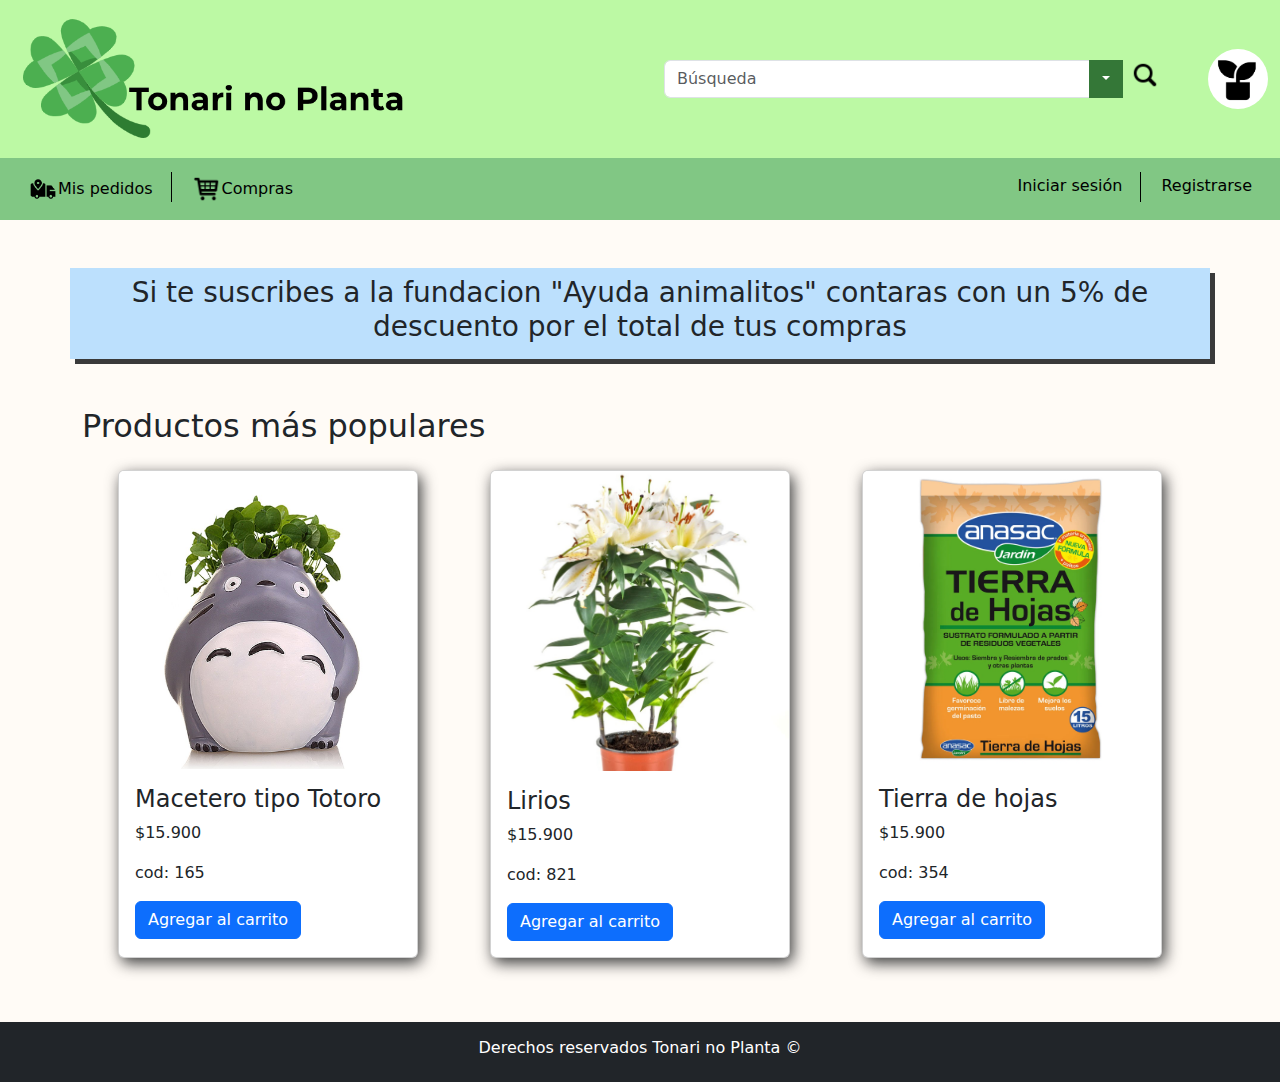
<file: index.html>
<!DOCTYPE html>
<html lang="en">
  <head>
      <meta charset="UTF-8">
      <meta http-equiv="X-UA-Compatible" content="IE=edge">
      <meta name="viewport" content="width=device-width, initial-scale=1.0">
      <link href="https://cdn.jsdelivr.net/npm/bootstrap@5.1.3/dist/css/bootstrap.min.css" rel="stylesheet">
      <script src="https://cdn.jsdelivr.net/npm/bootstrap@5.1.3/dist/js/bootstrap.bundle.min.js"></script>
      <link rel="preconnect" href="https://fonts.googleapis.com">
      <link rel="preconnect" href="https://fonts.gstatic.com" crossorigin>
      <link href="https://fonts.googleapis.com/css2?family=Montserrat:wght@200;500&display=swap" rel="stylesheet">
      <link rel="icon" href="img/icon.png">
      <link rel="stylesheet" href="css/style.css">
      <title>Tonari no Planta</title>
  </head>
  <body>
    <header>
      <div class="py-3 bg-lightGreen">
          <div class="container-fluid d-grid gap-5 align-items-center" style="grid-template-columns: 3fr 3fr;">
              <div>
                  <a href="index.html"><img src="img/logo.png" class="logo"></a>
              </div>
              <div class="d-flex align-items-center">
                      <div class="input-group">
                          <input type="text" class="form-control" placeholder="Búsqueda">
                          <button class="btn dropdown-toggle dropbtn me-2" data-bs-toggle="dropdown" type="button"></button>
                          <div class="input-group-prepend w-80 me-5">
                              <img src="img/search.png" width="30px">
                          </div>
                          <ul class="dropdown-menu" data-bs-toggle="modal" data-bs-target="#Alerta">
                            <li><a class="dropdown-item" href="#">Maceteros</a></li>
                            <li><a class="dropdown-item" href="#">Tierra de hojas</a></li>
                            <li><a class="dropdown-item" href="#">Flores</a></li>
                            <li><a class="dropdown-item" href="#">Arbustos</a></li>
                          </ul>
                      </div>
                  
                  <div class="d-flex justify-content-center avatar">
                      <img src="img/userplant.png">
                  </div>
              </div>
          </div>
      </div>

  </header>
  <nav class="py-2 bg-darkGreen">
      <div class="container-fluid d-flex flex-wrap">
          <ul class="nav me-auto">
              <li class="nav-item">
              <a class="nav-link" href="#" data-bs-toggle="modal" data-bs-target="#Alerta"><img src="img/track.png" width="30px">Mis pedidos</a>
              </li>
              <span class="line"></span>
              <li class="nav-item">
              <a class="nav-link" href="#" data-bs-toggle="modal" data-bs-target="#Alerta"><img src="img/shopcart.png" width="30px">Compras</a>
              </li>
          </ul>
          <ul class="nav">
              <li class="nav-item">
              <a class="nav-link" href="#" data-bs-toggle="modal" data-bs-target="#iniciarsesion">Iniciar sesión</a>
              </li>
              <span class="line"></span>
              <li class="nav-item">
              <a class="nav-link" href="registro.html">Registrarse</a>
              </li>
          </ul>
  </nav> 
  
  <!--Modal-->
<div class="modal fade" id="iniciarsesion">
  <div class="modal-dialog modal-dialog-centered">
    <div class="modal-content">
      <div class="modal-header" style="background-color: rgb(255, 225, 190);">
        <h5 class="modal-title">Iniciar Sesión</h5>
        <button type="button" class="btn-close" data-bs-dismiss="modal" aria-label="Close"></button>
      </div>
      <div class="modal-body" style="background-color: rgb(255, 245, 234); text-align: center;">
        <div>
          <label for="">Ingrese su nombre de usuario / Correo electronico</label>
        </div>
        <div>
          <input type="text" style="margin-top: 5px;">
        </div>
        <div>
          <label for="" style="margin-top: 15px;">Ingrese su contraseña</label>
        </div>
        <div>
          <input type="password" style="margin-top: 5px; margin-bottom: 15px;">
        </div>
        <div>
          <a href="#" data-bs-target="#olvidecontraseña" data-bs-toggle="modal" data-bs-dismiss="modal">Olvide mi contraseña</a>
        </div>
        <div>
          <a href="Index2.html"><button class="btn btn-primary mt-3" data-bs-dismiss="modal">Iniciar Sesión</button></a>
        </div>
      </div>
    </div>
  </div>
</div>

<div class="modal fade" id="olvidecontraseña">
  <div class="modal-dialog modal-dialog-centered">
    <div class="modal-content">
      <div class="modal-header" style="background-color: rgb(255, 225, 190);">
        <h5 class="modal-title">Restaurar contraseña</h5>
        <button type="button" class="btn-close" data-bs-dismiss="modal" aria-label="Close"></button>
      </div>
      <div class="modal-body" style="background-color: rgb(255, 245, 234); text-align: center;">
        <div>
          <label for="">Ingrese su correo electronico</label> 
        </div>
        <div>
            <input type="text" style="margin-top: 10px; margin-bottom: 25px; height: 40px;">
            <button class="btn btn-primary" data-bs-target="#recuperar" data-bs-toggle="modal" data-bs-dismiss="modal" style="height: 40px; margin-bottom: 5px;">Enviar Instrucciones</button>
          </div>
          <div>
            <button class="btn btn-primary mt-3" data-bs-target="#iniciarsesion" data-bs-toggle="modal" data-bs-dismiss="modal">Volver a Inicio Sesión</button>
          </div>
      </div>
    </div>
  </div>
</div>

<div class="modal fade" id="recuperar">
  <div class="modal-dialog modal-dialog-centered">
    <div class="modal-content">
      <div class="modal-body" style="background-color: rgb(255, 245, 234); text-align: center;">
        <h4>Se envio un email a su correo electronico con instrucciones para recuperar su contraseña</h4>
        <button class="btn btn-primary mt-3" data-bs-target="#iniciarsesion" data-bs-toggle="modal" data-bs-dismiss="modal">Volver a Inicio Sesión</button>
      </div>
    </div>
  </div>
</div>


    <!-- The Modal -->
    <div class="modal" id="Alerta">
      <div class="modal-dialog">
        <div class="alert">
          <div class="alert alert-info alert-dismissible text-center">
            <button type="button" class="btn-close" data-bs-dismiss="alert"></button>
            <h5>Necesita <strong>Iniciar sesion</strong> para utilizar esta sesión</h5>
          </div>
        </div>
      </div>
    </div>

    <!--Cuerpo-->
    <div class="container banner">
        <div class="col-sm-6"></div>
        <div class="justify-content-center text-center mt-5 py-2">
            <h3>Si te suscribes a la fundacion "Ayuda animalitos" contaras con un 5% de descuento por el total de tus compras</h3>
        </div>
        <div class="col-sm-6"></div>
    </div>
    <div class="container">
        <div class="col-sm-12 mt-5">
            <h2>Productos más populares</h2>
        </div>
      <div class="container">
        <div class="row mb-5">
          <div class="col-md-4 mx-10 my-3 d-flex justify-content-center">
            <div class="card" style="width:300px">
                <img class="card-img-top" src="img/totoro.jpg">
                <div class="card-body">
                  <h4 class="card-title">Macetero tipo Totoro</h4>
                  <p class="card-text">$15.900</p>
                  <p class="card-text">cod: 165</p>
                  <a href="#" class="btn btn-primary">Agregar al carrito</a>
                </div>
              </div>
        </div>
        <div class="col-md-4 mx-10 my-3 d-flex justify-content-center">
            <div class="card" style="width:300px">
                <img class="card-img-top" src="img/lirios.jpg" style="height:300px">
                <div class="card-body">
                  <h4 class="card-title">Lirios</h4>
                  <p class="card-text">$15.900</p>
                  <p class="card-text">cod: 821</p>
                  <a href="#" class="btn btn-primary">Agregar al carrito</a>
                </div>
              </div>
        </div>
        <div class="col-md-4 mx-10 my-3 d-flex justify-content-center">
            <div class="card" style="width:300px">
                <img class="card-img-top" src="img/tierraHojas.jpg">
                <div class="card-body">
                  <h4 class="card-title">Tierra de hojas</h4>
                  <p class="card-text">$15.900</p>
                  <p class="card-text">cod: 354</p>
                  <a href="#" class="btn btn-primary">Agregar al carrito</a>
                </div>
              </div>
        </div>
        </div>
      </div>
    </div>
    <footer class="bd-footer mt-auto py-3 bg-dark text-white text-center">
        <h6>Derechos reservados Tonari no Planta ©</h6>
    </footer>
  </body>
</html>
</file>
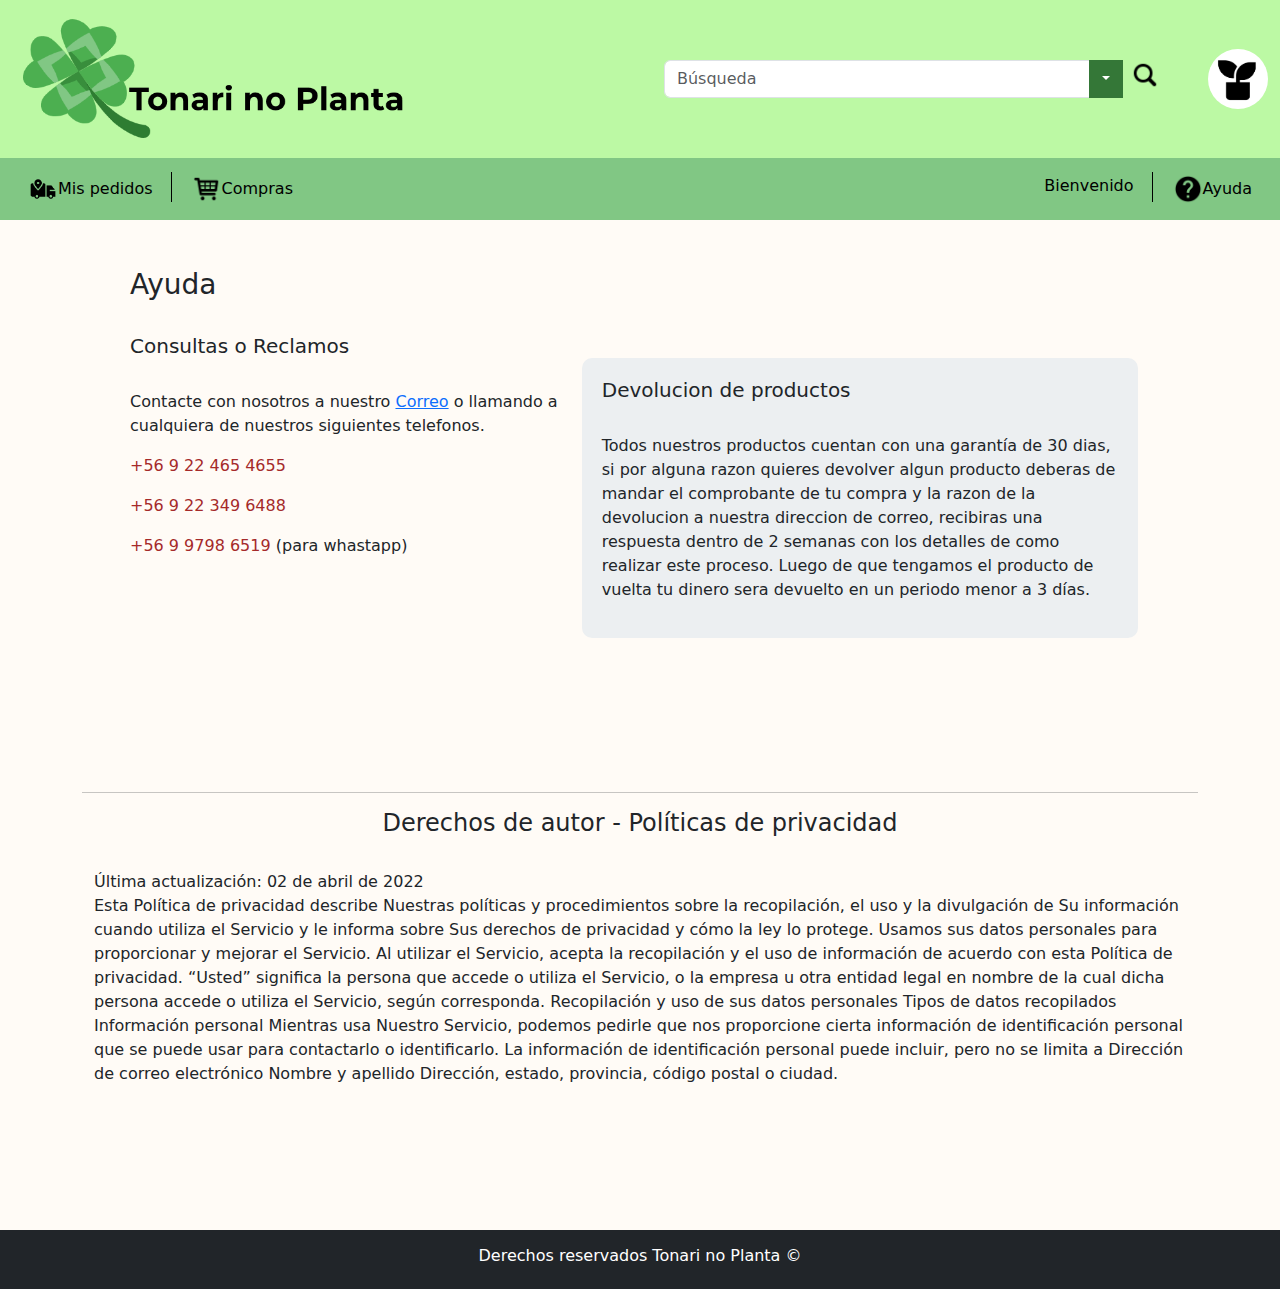
<file: ayuda.html>
<!DOCTYPE html>
<html lang="en">
<head>
    <meta charset="UTF-8">
    <meta http-equiv="X-UA-Compatible" content="IE=edge">
    <meta name="viewport" content="width=device-width, initial-scale=1.0">
    <link href="https://cdn.jsdelivr.net/npm/bootstrap@5.1.3/dist/css/bootstrap.min.css" rel="stylesheet">
    <script src="https://cdn.jsdelivr.net/npm/bootstrap@5.1.3/dist/js/bootstrap.bundle.min.js"></script>
    <link rel="preconnect" href="https://fonts.googleapis.com">
    <link rel="preconnect" href="https://fonts.gstatic.com" crossorigin>
    <link href="https://fonts.googleapis.com/css2?family=Montserrat:wght@200;500&display=swap" rel="stylesheet">
    <link rel="icon" href="img/icon.png">
    <link rel="stylesheet" href="css/style.css">
    <title>Ayuda</title>
</head>
<body>
  <header>
    <div class="py-3 bg-lightGreen">
        <div class="container-fluid d-grid gap-5 align-items-center" style="grid-template-columns: 3fr 3fr;">
            <div>
                <a href="Index2.html"><img src="img/logo.png" class="logo"></a>
            </div>
            <div class="d-flex align-items-center">
                    <div class="input-group">
                        <input type="text" class="form-control" placeholder="Búsqueda">
                        <button class="btn dropdown-toggle dropbtn me-2" data-bs-toggle="dropdown" type="button"></button>
                        <div class="input-group-prepend w-80 me-5">
                            <img src="img/search.png" width="30px">
                        </div>
                        <ul class="dropdown-menu">
                          <li><a class="dropdown-item" href="maceteros.html">Maceteros</a></li>
                          <li><a class="dropdown-item" href="tierraDeHojas.html">Tierra de hojas</a></li>
                          <li><a class="dropdown-item" href="flores.html">Flores</a></li>
                          <li><a class="dropdown-item" href="arbustos.html">Arbustos</a></li>
                        </ul>
                    </div>
                
                <div class="d-flex justify-content-center avatar">
                    <img src="img/userplant.png" class="dropdown-toggle" data-bs-toggle="dropdown">
                    <ul class="dropdown-menu dropprofile">
                      <li><a class="dropdown-item blanco" href="perfil.html">Perfil</a></li>
                      <li><a class="dropdown-item blanco" href="listaDeseos.html">Lista de deseos</a></li>
                      <li><a class="dropdown-item blanco" href="fundacion.html">Fundacion</a></li>
                      <li><a class="dropdown-item blanco" href="configuracion.html">Configuración</a></li>
                      <li><hr class="dropdown-divider"></li>
                      <li><a class="dropdown-item blanco" href="index.html">Cerrar sesión</a></li>
                  </ul>
                </div>
            </div>
        </div>
    </div>
</header>
<nav class="py-2 bg-darkGreen">
    <div class="container-fluid d-flex flex-wrap">
        <ul class="nav me-auto">
            <li class="nav-item">
            <a class="nav-link" href="rastreo.html"><img src="img/track.png" width="30px">Mis pedidos</a>
            </li>
            <span class="line"></span>
            <li class="nav-item">
            <a class="nav-link" href="compras.html"><img src="img/shopcart.png" width="30px">Compras</a>
            </li>
        </ul>
        <ul class="nav">
            <li class="nav-item">
            <a class="nav-link" href="perfil.html">Bienvenido</a>
            </li>
            <span class="line"></span>
            <li class="nav-item">
            <a class="nav-link" href="ayuda.html"><img src="img/help.png" width="30px">Ayuda</a>
            </li>
        </ul>
</nav>
<!-------------------------------------------------------------------------------------------------------------------------------------->
 <div class="container">
    <div class="d-flex col-sm-12 mt-5 padding-left px-5 ">
        <div class="titulo">
            <h3>Ayuda</h3>
            <br>
            <h5>Consultas o Reclamos</h5>
            <br>
            <p>Contacte con nosotros a nuestro <a href="mailto:TonariNo.Planta@gmail.com">Correo</a> o llamando a cualquiera de nuestros siguientes telefonos.</p>
            <p><span style="color: brown;">+56 9 22 465 4655</span></p>
            <p><span style="color: brown;">+56 9 22 349 6488</span></p>
            <p><span style="color: brown;">+56 9 9798 6519 </span>(para whastapp)</p>
            <br>
            
        </div>
        <div class="container">
            <div class="jumbotron card2">
                <h5>Devolucion de productos</h5>  
                <br>    
              <p>Todos nuestros productos cuentan con una garantía de 30 dias, si por alguna razon quieres devolver algun producto deberas de mandar el 
                comprobante de tu compra y la razon de la devolucion a  nuestra direccion de correo, recibiras una respuesta dentro de 2 semanas con los 
                detalles de como realizar este proceso. Luego de que tengamos el producto de vuelta tu dinero sera devuelto en un periodo menor a 3 días.</p>
            </div>    
        </div>
        </div>
        <br>
        <br>
        <hr>
         <div class="container text-left">
            <h4 class="text-center">Derechos de autor -
                Políticas de privacidad</h4>
                <br>
            <p>
                Última actualización: 02 de abril de 2022
                <br>
                Esta Política de privacidad describe Nuestras políticas y procedimientos sobre la recopilación, el uso y la divulgación de Su información cuando utiliza el Servicio y le informa sobre Sus derechos de privacidad y cómo la ley lo protege.
                Usamos sus datos personales para proporcionar y mejorar el Servicio. Al utilizar el Servicio, acepta la recopilación y el uso de información de acuerdo con esta Política de privacidad.
                “Usted” significa la persona que accede o utiliza el Servicio, o la empresa u otra entidad legal en nombre de la cual dicha persona accede o utiliza el Servicio, según corresponda.
                Recopilación y uso de sus datos personales
                Tipos de datos recopilados
                Información personal
                Mientras usa Nuestro Servicio, podemos pedirle que nos proporcione cierta información de identificación personal que se puede usar para contactarlo o identificarlo. La información de identificación personal puede incluir, pero no se limita a
                Dirección de correo electrónico
                Nombre y apellido
                Dirección, estado, provincia, código postal o ciudad.</p>  
         </div>
    </div>
 </div>
<!---------------------------------------------------------------------------------------------------------------------------------->        
        <div class="col-sm-3"></div>
        <div class="container col-sm-8 card-cont">    
        </div>
        <div class="col-sm-3"></div>
    </div>
    <footer class="bd-footer mt-auto py-3 bg-dark text-white text-center">
        <h6>Derechos reservados Tonari no Planta ©</h6>
    </footer>
</body>
</html>
</file>
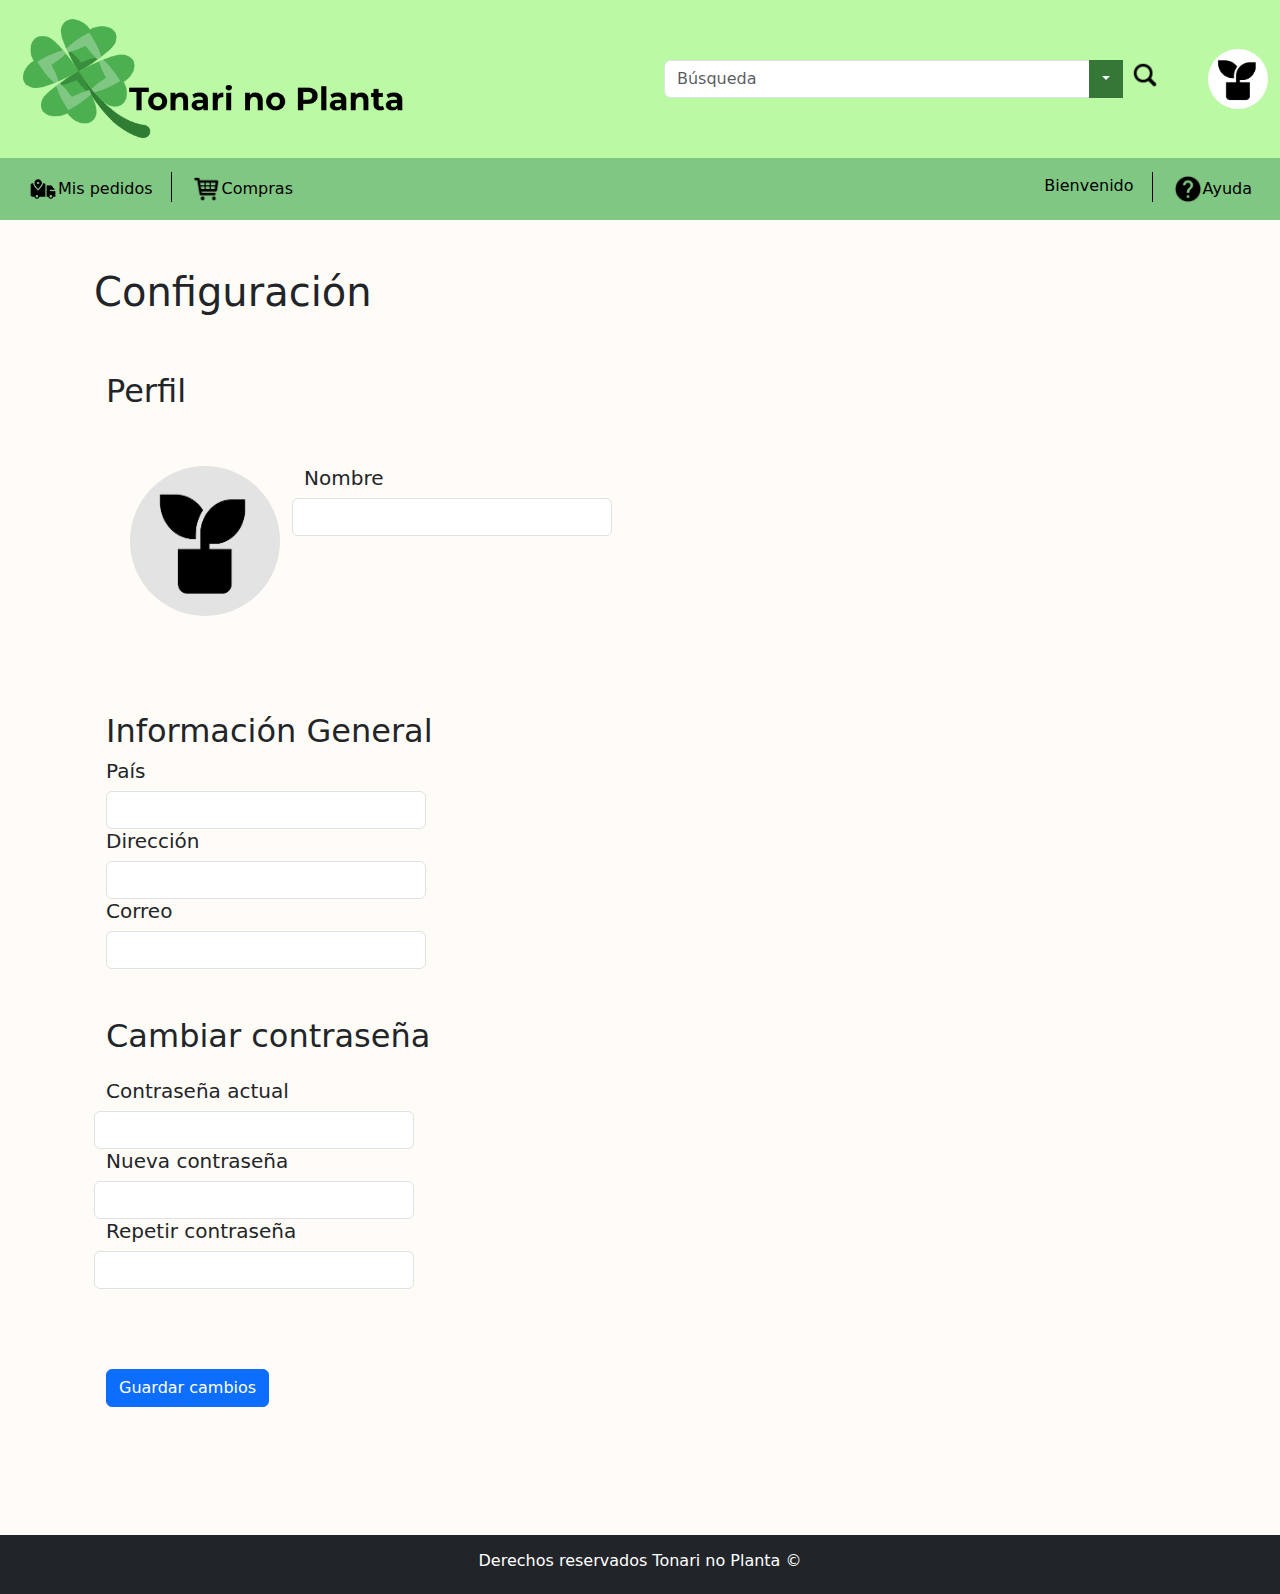
<file: configuracion.html>
<!DOCTYPE html>
<html lang="en">
  <head>
      <meta charset="UTF-8">
      <meta http-equiv="X-UA-Compatible" content="IE=edge">
      <meta name="viewport" content="width=device-width, initial-scale=1.0">
      <link href="https://cdn.jsdelivr.net/npm/bootstrap@5.1.3/dist/css/bootstrap.min.css" rel="stylesheet">
      <script src="https://cdn.jsdelivr.net/npm/bootstrap@5.1.3/dist/js/bootstrap.bundle.min.js"></script>
      <link rel="preconnect" href="https://fonts.googleapis.com">
      <link rel="preconnect" href="https://fonts.gstatic.com" crossorigin>
      <link href="https://fonts.googleapis.com/css2?family=Montserrat:wght@200;500&display=swap" rel="stylesheet">
      <link rel="icon" href="img/icon.png">
      <link rel="stylesheet" href="css/style.css">
      <title>Configuración</title>
  </head>
  <body>
    <header>
      <div class="py-3 bg-lightGreen">
          <div class="container-fluid d-grid gap-5 align-items-center" style="grid-template-columns: 3fr 3fr;">
              <div>
                  <a href="Index2.html"><img src="img/logo.png" class="logo"></a>
              </div>
              <div class="d-flex align-items-center">
                      <div class="input-group">
                          <input type="text" class="form-control" placeholder="Búsqueda">
                          <button class="btn dropdown-toggle dropbtn me-2" data-bs-toggle="dropdown" type="button"></button>
                          <div class="input-group-prepend w-80 me-5">
                            <img src="img/search.png" width="30px">
                          </div>
                          <ul class="dropdown-menu">
                            <li><a class="dropdown-item" href="maceteros.html">Maceteros</a></li>
                            <li><a class="dropdown-item" href="tierraDeHojas.html">Tierra de hojas</a></li>
                            <li><a class="dropdown-item" href="flores.html">Flores</a></li>
                            <li><a class="dropdown-item" href="arbustos.html">Arbustos</a></li>
                          </ul>
                      </div>
                  
                  <div class="d-flex justify-content-center avatar">
                      <img src="img/userplant.png" class="dropdown-toggle" data-bs-toggle="dropdown">
                      <ul class="dropdown-menu dropprofile">
                        <li><a class="dropdown-item blanco" href="perfil.html">Perfil</a></li>
                        <li><a class="dropdown-item blanco" href="listaDeseos.html">Lista de deseos</a></li>
                        <li><a class="dropdown-item blanco" href="fundacion.html">Fundacion</a></li>
                        <li><a class="dropdown-item blanco" href="configuracion.html">Configuración</a></li>
                        <li><hr class="dropdown-divider"></li>
                        <li><a class="dropdown-item blanco" href="index.html">Cerrar sesión</a></li>
                    </ul>
                  </div>
              </div>
          </div>
      </div>
  </header>
  <nav class="py-2 bg-darkGreen">
      <div class="container-fluid d-flex flex-wrap">
          <ul class="nav me-auto">
              <li class="nav-item">
              <a class="nav-link" href="rastreo.html"><img src="img/track.png" width="30px">Mis pedidos</a>
              </li>
              <span class="line"></span>
              <li class="nav-item">
              <a class="nav-link" href="compras.html"><img src="img/shopcart.png" width="30px">Compras</a>
              </li>
          </ul>
          <ul class="nav">
              <li class="nav-item">
              <a class="nav-link" href="perfil.html">Bienvenido</a>
              </li>
              <span class="line"></span>
              <li class="nav-item">
              <a class="nav-link" href="ayuda.html"><img src="img/help.png" width="30px">Ayuda</a>
              </li>
          </ul>
  </nav>

  <div class="container px-10">
    <!--Cuerpo------------------------------------------------------------------------------------------------->
    <div class="container mt-5">
        <h1>Configuración</h1> 
    </div>
    <div class="container mb-5">
        <div class="row justify-content-center">
            <div class="row mt-5">
                <h2>Perfil</h2>
                <div class="d-flex mt-5">
                    <div class="mx-4">
                        <img src="img/userplant.png" class="profile" style="border-radius: 50%; width: 150px; height: 150px;">
                    </div>
                    <div>
                        <div class="row">
                            <label for="confNombre"><h5>Nombre</h5></label>
                            <input type="text" class="form-control" id="confNombre">
                        </div>
                    </div>
                </div>
                <div>
                    
            </div>
          </div>
    </div>
    <!---------------------------------------------------------------------------------------------------------------->
    <div class="container mb-5 mt-5">
       <div class="row">
        <div class="col-sm-8 mt-5">
            <h2>Información General</h2>
            <div class="">
                <div class="">
                    <label for="" ><h5>País</h5></label>
                    <input type="text" class="form-control">
                </div>
                <div class="">
                    <label for=""><h5>Dirección</h5></label>
                    <input type="text" class="form-control">
                </div>
            </div>
            <div class="">
                <label for=""><h5>Correo</h5></label>
                <input type="text" class="form-control">
            </div>
        </div>
       </div>
    </div>
    <!--------------------------------------------------------------------------------------------------------------------------------->
    <div class="container mb-5">
        <div class="row">
            <h2>Cambiar contraseña</h2>
            <div class="row mt-3">
                <label for=""><h5>Contraseña actual</h5></label>
                <input type="password" class="form-control">
                <label for=""><h5>Nueva contraseña</h5></label>
                <input type="password" class="form-control">
                <label for=""><h5>Repetir contraseña</h5></label>
                <input type="password" class="form-control">
            </div>
            <div style="margin-top: 5rem; margin-bottom: 5rem;">
                <button type="button" class="btn btn-primary">Guardar cambios</button>
            </div>
        </div>
        </div>
    </div>
</div>
    <footer class="bd-footer mt-auto py-3 bg-dark text-white text-center">
        <h6>Derechos reservados Tonari no Planta ©</h6>
    </footer>
  </body>
</html>
</file>
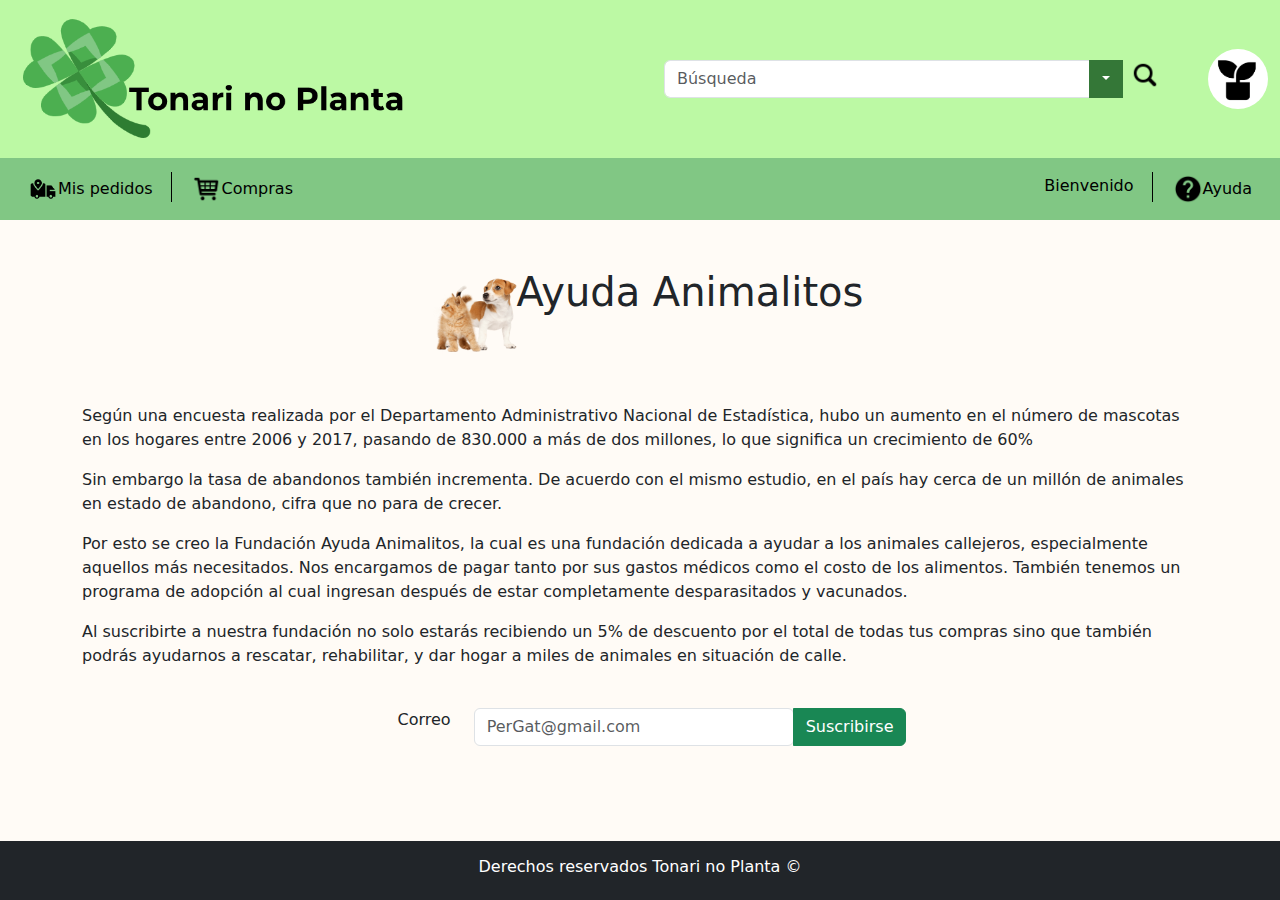
<file: fundacion.html>
<!DOCTYPE html>
<html lang="en">
<head>
    <meta charset="UTF-8">
    <meta http-equiv="X-UA-Compatible" content="IE=edge">
    <meta name="viewport" content="width=device-width, initial-scale=1.0">
    <link href="https://cdn.jsdelivr.net/npm/bootstrap@5.1.3/dist/css/bootstrap.min.css" rel="stylesheet">
    <script src="https://cdn.jsdelivr.net/npm/bootstrap@5.1.3/dist/js/bootstrap.bundle.min.js"></script>
    <link rel="preconnect" href="https://fonts.googleapis.com">
    <link rel="preconnect" href="https://fonts.gstatic.com" crossorigin>
    <link href="https://fonts.googleapis.com/css2?family=Montserrat:wght@200;500&display=swap" rel="stylesheet">
    <link rel="icon" href="img/icon.png">
    <link rel="stylesheet" href="css/style.css">
    <title>Ayuda Animalitos</title>
</head>
<body class="d-flex flex-column min-vh-100">
  <header>
    <div class="py-3 bg-lightGreen">
        <div class="container-fluid d-grid gap-5 align-items-center" style="grid-template-columns: 3fr 3fr;">
            <div>
                <a href="Index2.html"><img src="img/logo.png" class="logo"></a>
            </div>
            <div class="d-flex align-items-center">
                    <div class="input-group">
                        <input type="text" class="form-control" placeholder="Búsqueda">
                        <button class="btn dropdown-toggle dropbtn me-2" data-bs-toggle="dropdown" type="button"></button>
                        <div class="input-group-prepend w-80 me-5">
                            <img src="img/search.png" width="30px">
                        </div>
                        <ul class="dropdown-menu">
                          <li><a class="dropdown-item" href="maceteros.html">Maceteros</a></li>
                          <li><a class="dropdown-item" href="tierraDeHojas.html">Tierra de hojas</a></li>
                          <li><a class="dropdown-item" href="flores.html">Flores</a></li>
                          <li><a class="dropdown-item" href="arbustos.html">Arbustos</a></li>
                        </ul>
                    </div>
                
                <div class="d-flex justify-content-center avatar">
                    <img src="img/userplant.png" class="dropdown-toggle" data-bs-toggle="dropdown">
                    <ul class="dropdown-menu dropprofile">
                      <li><a class="dropdown-item blanco" href="perfil.html">Perfil</a></li>
                      <li><a class="dropdown-item blanco" href="listaDeseos.html">Lista de deseos</a></li>
                      <li><a class="dropdown-item blanco" href="fundacion.html">Fundacion</a></li>
                      <li><a class="dropdown-item blanco" href="configuracion.html">Configuración</a></li>
                      <li><hr class="dropdown-divider"></li>
                      <li><a class="dropdown-item blanco" href="index.html">Cerrar sesión</a></li>
                  </ul>
                </div>
            </div>
        </div>
    </div>
</header>
<nav class="py-2 bg-darkGreen">
    <div class="container-fluid d-flex flex-wrap">
        <ul class="nav me-auto">
            <li class="nav-item">
            <a class="nav-link" href="rastreo.html"><img src="img/track.png" width="30px">Mis pedidos</a>
            </li>
            <span class="line"></span>
            <li class="nav-item">
            <a class="nav-link" href="compras.html"><img src="img/shopcart.png" width="30px">Compras</a>
            </li>
        </ul>
        <ul class="nav">
            <li class="nav-item">
            <a class="nav-link" href="perfil.html">Bienvenido</a>
            </li>
            <span class="line"></span>
            <li class="nav-item">
            <a class="nav-link" href="ayuda.html"><img src="img/help.png" width="30px">Ayuda</a>
            </li>
        </ul>
</nav>
    <!--Cuerpo-->
    <div class="container">
        <div class="d-flex justify-content-center mt-5">
            <img src="img/fundacion.png" width="100px">
            <h1>Ayuda Animalitos</h1>
        </div>
    </div>
    <div class="container">
        <div class="col-sm-2">
        </div>
        <div class="justify-content-center mt-5">
            <p>Según una encuesta realizada por el Departamento Administrativo Nacional de Estadística, hubo un aumento en el número de mascotas en los hogares entre 2006 y 2017, pasando de 830.000 a más de dos millones, lo que significa un crecimiento de 60%</p>
            <p>Sin embargo la tasa de abandonos también incrementa. De acuerdo con el mismo estudio, en el país hay cerca de un millón de animales en estado de abandono, cifra que no para de crecer.</p>
            <p>Por esto se creo la Fundación Ayuda Animalitos, la cual es una fundación dedicada a ayudar a los animales callejeros, especialmente aquellos más necesitados. Nos encargamos de pagar tanto por sus gastos médicos como el costo de los alimentos. También tenemos un programa de adopción al cual ingresan después de estar completamente desparasitados y vacunados.</p>
            <p>Al suscribirte a nuestra fundación no solo estarás recibiendo un 5% de descuento por el total de todas tus compras sino que también podrás ayudarnos a rescatar, rehabilitar, y dar hogar a miles de animales en situación de calle.</p>
        </div>
        <div class="col-sm-2">
        </div>
        <div class="d-flex justify-content-center">
            <div class="mt-4 col-12 col-lg-auto mb-3 mb-lg-0">
                <form action="/suscripcion" method="get">
                  <div class="input-group">
                    <label for="correoSusc" class="mx-4">Correo</label>
                      <div class="form-outline">
                          <input type="text" class="form-control" id="correoSusc" placeholder="PerGat@gmail.com">
                      </div>
                      <button type="submit" class="btn btn-success mb-5">Suscribirse</button>
                  </div>
                </form>
            </div>
        </div>
    </div>
    <footer class="bd-footer mt-auto py-3 bg-dark text-white text-center">
        <h6>Derechos reservados Tonari no Planta ©</h6>
    </footer>
</body>
</html>
</file>
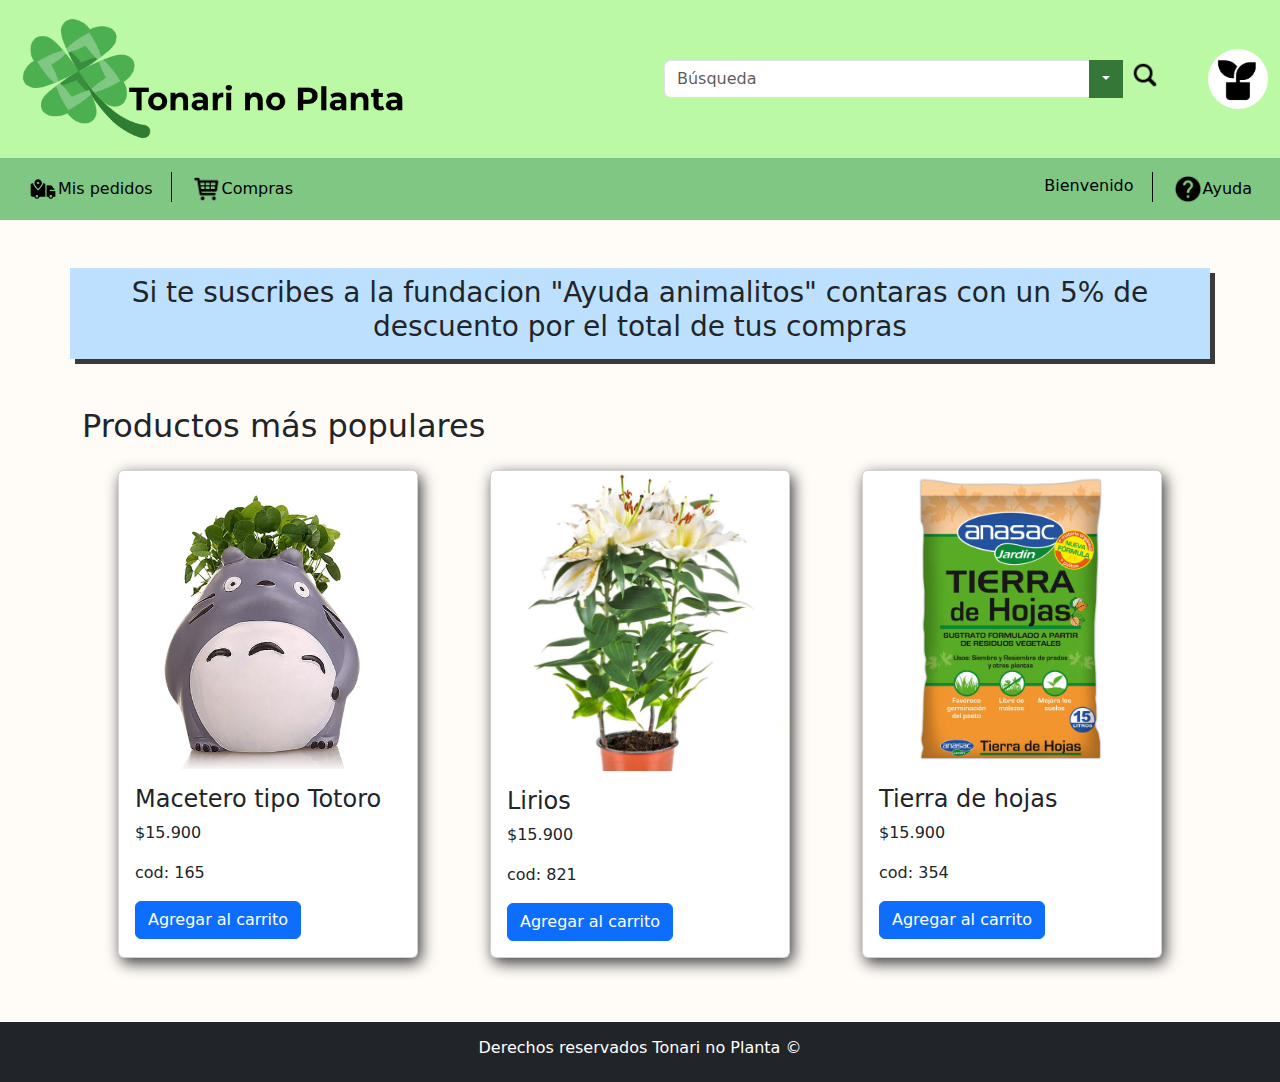
<file: index2.html>
<!DOCTYPE html>
<html lang="en">
  <head>
      <meta charset="UTF-8">
      <meta http-equiv="X-UA-Compatible" content="IE=edge">
      <meta name="viewport" content="width=device-width, initial-scale=1.0">
      <link href="https://cdn.jsdelivr.net/npm/bootstrap@5.1.3/dist/css/bootstrap.min.css" rel="stylesheet">
      <script src="https://cdn.jsdelivr.net/npm/bootstrap@5.1.3/dist/js/bootstrap.bundle.min.js"></script>
      <link rel="preconnect" href="https://fonts.googleapis.com">
      <link rel="preconnect" href="https://fonts.gstatic.com" crossorigin>
      <link href="https://fonts.googleapis.com/css2?family=Montserrat:wght@200;500&display=swap" rel="stylesheet">
      <link rel="icon" href="img/icon.png">
      <link rel="stylesheet" href="css/style.css">
      <title>Tonari no Planta</title>
  </head>
  <body>
    <header>
      <div class="py-3 bg-lightGreen">
          <div class="container-fluid d-grid gap-5 align-items-center" style="grid-template-columns: 3fr 3fr;">
              <div>
                  <a href="Index2.html"><img src="img/logo.png" class="logo"></a>
              </div>
              <div class="d-flex align-items-center">
                      <div class="input-group">
                          <input type="text" class="form-control" placeholder="Búsqueda">
                          <button class="btn dropdown-toggle dropbtn me-2" data-bs-toggle="dropdown" type="button"></button>
                          <div class="input-group-prepend w-80 me-5">
                            <img src="img/search.png" width="30px">
                          </div>
                          <ul class="dropdown-menu">
                            <li><a class="dropdown-item" href="maceteros.html">Maceteros</a></li>
                            <li><a class="dropdown-item" href="tierraDeHojas.html">Tierra de hojas</a></li>
                            <li><a class="dropdown-item" href="flores.html">Flores</a></li>
                            <li><a class="dropdown-item" href="arbustos.html">Arbustos</a></li>
                          </ul>
                      </div>
                  
                  <div class="d-flex justify-content-center avatar">
                      <img src="img/userplant.png" class="dropdown-toggle" data-bs-toggle="dropdown">
                      <ul class="dropdown-menu dropprofile">
                        <li><a class="dropdown-item blanco" href="perfil.html">Perfil</a></li>
                        <li><a class="dropdown-item blanco" href="listaDeseos.html">Lista de deseos</a></li>
                        <li><a class="dropdown-item blanco" href="fundacion.html">Fundacion</a></li>
                        <li><a class="dropdown-item blanco" href="configuracion.html">Configuración</a></li>
                        <li><hr class="dropdown-divider"></li>
                        <li><a class="dropdown-item blanco" href="index.html">Cerrar sesión</a></li>
                    </ul>
                  </div>
              </div>
          </div>
      </div>
  </header>
  <nav class="py-2 bg-darkGreen">
      <div class="container-fluid d-flex flex-wrap">
          <ul class="nav me-auto">
              <li class="nav-item">
              <a class="nav-link" href="rastreo.html"><img src="img/track.png" width="30px">Mis pedidos</a>
              </li>
              <span class="line"></span>
              <li class="nav-item">
              <a class="nav-link" href="compras.html"><img src="img/shopcart.png" width="30px">Compras</a>
              </li>
          </ul>
          <ul class="nav">
              <li class="nav-item">
              <a class="nav-link" href="perfil.html">Bienvenido</a>
              </li>
              <span class="line"></span>
              <li class="nav-item">
              <a class="nav-link" href="ayuda.html"><img src="img/help.png" width="30px">Ayuda</a>
              </li>
          </ul>
  </nav>

    <!--Cuerpo-->
    <div class="container banner">
        <div class="col-sm-6"></div>
        <div class="justify-content-center text-center mt-5 py-2">
            <h3>Si te suscribes a la fundacion "Ayuda animalitos" contaras con un 5% de descuento por el total de tus compras</h3>
        </div>
        <div class="col-sm-6"></div>
    </div>
    <div class="container">
        <div class="col-sm-12 mt-5">
            <h2>Productos más populares</h2>
        </div>
      <div class="container">
        <div class="row mb-5">
          <div class="col-md-4 mx-10 my-3 d-flex justify-content-center">
            <div class="card" style="width:300px">
                <img class="card-img-top" src="img/totoro.jpg">
                <div class="card-body">
                  <h4 class="card-title">Macetero tipo Totoro</h4>
                  <p class="card-text">$15.900</p>
                  <p class="card-text">cod: 165</p>
                  <a href="#" class="btn btn-primary">Agregar al carrito</a>
                </div>
              </div>
        </div>
        <div class="col-md-4 mx-10 my-3 d-flex justify-content-center">
            <div class="card" style="width:300px">
                <img class="card-img-top" src="img/lirios.jpg" style="height:300px">
                <div class="card-body">
                  <h4 class="card-title">Lirios</h4>
                  <p class="card-text">$15.900</p>
                  <p class="card-text">cod: 821</p>
                  <a href="#" class="btn btn-primary">Agregar al carrito</a>
                </div>
              </div>
        </div>
        <div class="col-md-4 mx-10 my-3 d-flex justify-content-center">
            <div class="card" style="width:300px">
                <img class="card-img-top" src="img/tierraHojas.jpg">
                <div class="card-body">
                  <h4 class="card-title">Tierra de hojas</h4>
                  <p class="card-text">$15.900</p>
                  <p class="card-text">cod: 354</p>
                  <a href="#" class="btn btn-primary">Agregar al carrito</a>
                </div>
              </div>
        </div>
        </div>
      </div>
    </div>
    <footer class="bd-footer mt-auto py-3 bg-dark text-white text-center">
        <h6>Derechos reservados Tonari no Planta ©</h6>
    </footer>
  </body>
</html>
</file>
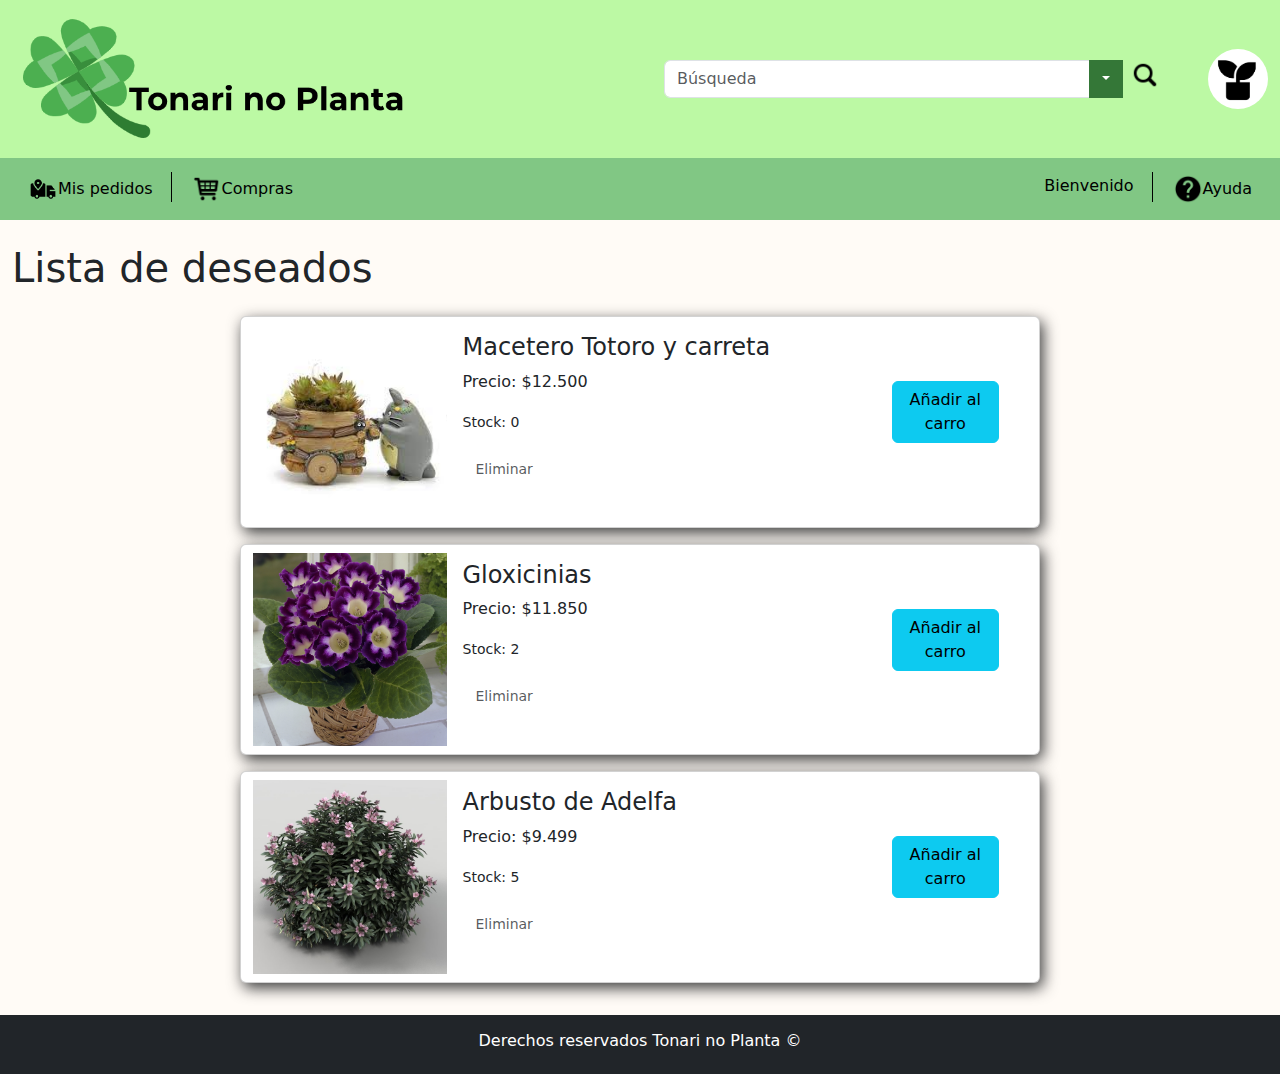
<file: listaDeseos.html>
<!DOCTYPE html>
<html lang="en">
<head>
    <meta charset="UTF-8">
    <meta http-equiv="X-UA-Compatible" content="IE=edge">
    <meta name="viewport" content="width=device-width, initial-scale=1.0">
    <link href="https://cdn.jsdelivr.net/npm/bootstrap@5.1.3/dist/css/bootstrap.min.css" rel="stylesheet">
    <script src="https://cdn.jsdelivr.net/npm/bootstrap@5.1.3/dist/js/bootstrap.bundle.min.js"></script>
    <link rel="preconnect" href="https://fonts.googleapis.com">
    <link rel="preconnect" href="https://fonts.gstatic.com" crossorigin>
    <link href="https://fonts.googleapis.com/css2?family=Montserrat:wght@200;500&display=swap" rel="stylesheet">
    <link rel="icon" href="img/icon.png">
    <link rel="stylesheet" href="css/style.css">
    <title>Lista de deseados</title>
</head>
<body class="d-flex flex-column min-vh-100">
  <header>
    <div class="py-3 bg-lightGreen">
        <div class="container-fluid d-grid gap-5 align-items-center" style="grid-template-columns: 3fr 3fr;">
            <div>
                <a href="Index2.html"><img src="img/logo.png" class="logo"></a>
            </div>
            <div class="d-flex align-items-center">
                    <div class="input-group">
                        <input type="text" class="form-control" placeholder="Búsqueda">
                        <button class="btn dropdown-toggle dropbtn me-2" data-bs-toggle="dropdown" type="button"></button>
                        <div class="input-group-prepend w-80 me-5">
                            <img src="img/search.png" width="30px">
                        </div>
                        <ul class="dropdown-menu">
                          <li><a class="dropdown-item" href="maceteros.html">Maceteros</a></li>
                          <li><a class="dropdown-item" href="tierraDeHojas.html">Tierra de hojas</a></li>
                          <li><a class="dropdown-item" href="flores.html">Flores</a></li>
                          <li><a class="dropdown-item" href="arbustos.html">Arbustos</a></li>
                        </ul>
                    </div>
                
                <div class="d-flex justify-content-center avatar">
                    <img src="img/userplant.png" class="dropdown-toggle" data-bs-toggle="dropdown">
                    <ul class="dropdown-menu dropprofile">
                      <li><a class="dropdown-item blanco" href="perfil.html">Perfil</a></li>
                      <li><a class="dropdown-item blanco" href="listaDeseos.html">Lista de deseos</a></li>
                      <li><a class="dropdown-item blanco" href="fundacion.html">Fundacion</a></li>
                      <li><a class="dropdown-item blanco" href="configuracion.html">Configuración</a></li>
                      <li><hr class="dropdown-divider"></li>
                      <li><a class="dropdown-item blanco" href="index.html">Cerrar sesión</a></li>
                  </ul>
                </div>
            </div>
        </div>
    </div>
</header>
<nav class="py-2 bg-darkGreen">
    <div class="container-fluid d-flex flex-wrap">
        <ul class="nav me-auto">
            <li class="nav-item">
            <a class="nav-link" href="rastreo.html"><img src="img/track.png" width="30px">Mis pedidos</a>
            </li>
            <span class="line"></span>
            <li class="nav-item">
            <a class="nav-link" href="compras.html"><img src="img/shopcart.png" width="30px">Compras</a>
            </li>
        </ul>
        <ul class="nav">
            <li class="nav-item">
            <a class="nav-link" href="perfil.html">Bienvenido</a>
            </li>
            <span class="line"></span>
            <li class="nav-item">
            <a class="nav-link" href="ayuda.html"><img src="img/help.png" width="30px">Ayuda</a>
            </li>
        </ul>
</nav>
    <!--Cuerpo-->
    <div class="container-fluid mt-4">
        <div>
            <h1>Lista de deseados</h1>
        </div>
    </div>
    <div class="container mt-3 mb-3">
      <div class="row justify-content-center">
        <div class="card mb-3 long-card">
          <div class="row g-0">
            <div class="col-md-3 py-2">
              <img src="img/toto2.png" class="img-fluid" width="200px">
            </div>
            <div class="col-md-6">
              <div class="card-body">
                <h4 class="card-title">Macetero Totoro y carreta</h4>
                <p class="card-text">Precio: $12.500</p>
                <p class="card-text"><small>Stock: 0</small></p>
                <button type="button" class="btn btn-transparent"><small class="text-muted">Eliminar</small></button>
              </div>
            </div>
            <div class="container-fluid col-md-3">
              <div class="card-body m-p">
                <button type="button" class="btn btn-info">Añadir al carro</button>
              </div>
            </div>
          </div>
        </div>
        <div class="card mb-3 long-card">
          <div class="row g-0">
            <div class="col-md-3 py-2">
              <img src="img/gloxi.png" class="img-fluid" width="200px">
            </div>
            <div class="col-md-6">
              <div class="card-body">
                <h4 class="card-title">Gloxicinias</h4>
                <p class="card-text">Precio: $11.850</p>
                <p class="card-text"><small>Stock: 2</small></p>
                <button type="button" class="btn btn-transparent"><small class="text-muted">Eliminar</small></button>
              </div>
            </div>
            <div class="container-fluid col-md-3">
              <div class="card-body m-p">
                <button type="button" class="btn btn-info">Añadir al carro</button>
              </div>
            </div>
          </div>
        </div>
        <div class="card mb-3 long-card">
          <div class="row g-0">
            <div class="col-md-3 py-2">
              <img src="img/adelfa.png" class="img-fluid" width="200px">
            </div>
            <div class="col-md-6">
              <div class="card-body">
                <h4 class="card-title">Arbusto de Adelfa</h4>
                <p class="card-text">Precio: $9.499</p>
                <p class="card-text"><small>Stock: 5</small></p>
                <button type="button" class="btn btn-transparent"><small class="text-muted">Eliminar</small></button>
              </div>
            </div>
            <div class="container-fluid col-md-3">
              <div class="card-body m-p">
                <button type="button" class="btn btn-info">Añadir al carro</button>
              </div>
            </div>
          </div>
        </div>
      </div>
    </div>
    <footer class="bd-footer mt-auto py-3 bg-dark text-white text-center">
        <h6>Derechos reservados Tonari no Planta ©</h6>
    </footer>
</body>
</html>
</file>
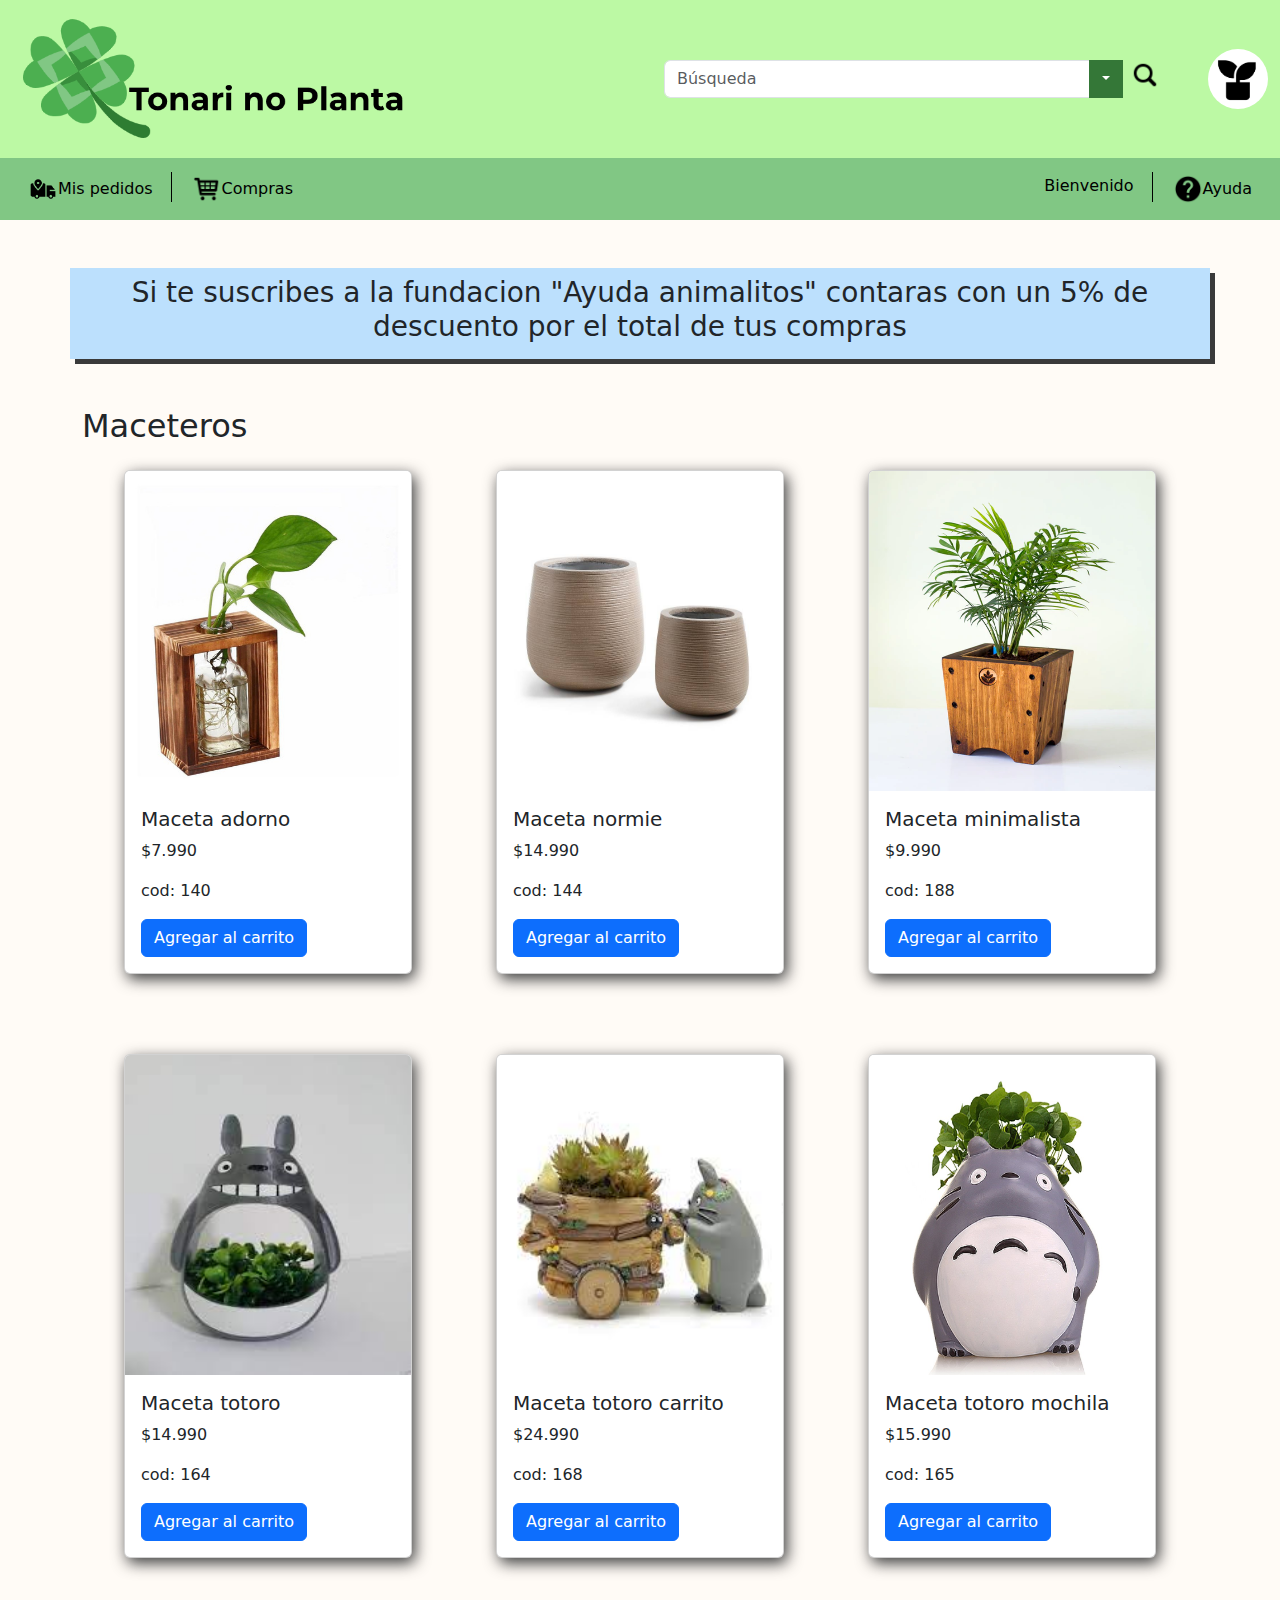
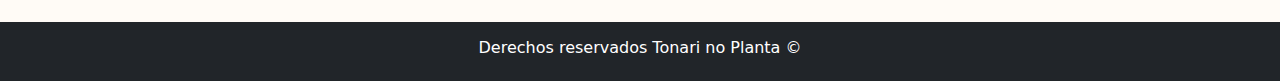
<file: maceteros.html>
<!DOCTYPE html>
<html lang="en">
  <head>
      <meta charset="UTF-8">
      <meta http-equiv="X-UA-Compatible" content="IE=edge">
      <meta name="viewport" content="width=device-width, initial-scale=1.0">
      <link href="https://cdn.jsdelivr.net/npm/bootstrap@5.1.3/dist/css/bootstrap.min.css" rel="stylesheet">
      <script src="https://cdn.jsdelivr.net/npm/bootstrap@5.1.3/dist/js/bootstrap.bundle.min.js"></script>
      <link rel="preconnect" href="https://fonts.googleapis.com">
      <link rel="preconnect" href="https://fonts.gstatic.com" crossorigin>
      <link href="https://fonts.googleapis.com/css2?family=Montserrat:wght@200;500&display=swap" rel="stylesheet">
      <link rel="icon" href="img/icon.png">
      <link rel="stylesheet" href="css/style.css">
      <title>Maceteros</title>
  </head>
  <body>
    <header>
      <div class="py-3 bg-lightGreen">
          <div class="container-fluid d-grid gap-5 align-items-center" style="grid-template-columns: 3fr 3fr;">
              <div>
                  <a href="Index2.html"><img src="img/logo.png" class="logo"></a>
              </div>
              <div class="d-flex align-items-center">
                      <div class="input-group">
                          <input type="text" class="form-control" placeholder="Búsqueda">
                          <button class="btn dropdown-toggle dropbtn me-2" data-bs-toggle="dropdown" type="button"></button>
                          <div class="input-group-prepend w-80 me-5">
                            <img src="img/search.png" width="30px">
                          </div>
                          <ul class="dropdown-menu">
                            <li><a class="dropdown-item" href="maceteros.html">Maceteros</a></li>
                            <li><a class="dropdown-item" href="tierraDeHojas.html">Tierra de hojas</a></li>
                            <li><a class="dropdown-item" href="flores.html">Flores</a></li>
                            <li><a class="dropdown-item" href="arbustos.html">Arbustos</a></li>
                          </ul>
                      </div>
                  
                  <div class="d-flex justify-content-center avatar">
                      <img src="img/userplant.png" class="dropdown-toggle" data-bs-toggle="dropdown">
                      <ul class="dropdown-menu dropprofile">
                        <li><a class="dropdown-item blanco" href="perfil.html">Perfil</a></li>
                        <li><a class="dropdown-item blanco" href="listaDeseos.html">Lista de deseos</a></li>
                        <li><a class="dropdown-item blanco" href="fundacion.html">Fundacion</a></li>
                        <li><a class="dropdown-item blanco" href="configuracion.html">Configuración</a></li>
                        <li><hr class="dropdown-divider"></li>
                        <li><a class="dropdown-item blanco" href="index.html">Cerrar sesión</a></li>
                    </ul>
                  </div>
              </div>
          </div>
      </div>
  </header>
  <nav class="py-2 bg-darkGreen">
      <div class="container-fluid d-flex flex-wrap">
          <ul class="nav me-auto">
              <li class="nav-item">
              <a class="nav-link" href="rastreo.html"><img src="img/track.png" width="30px">Mis pedidos</a>
              </li>
              <span class="line"></span>
              <li class="nav-item">
              <a class="nav-link" href="compras.html"><img src="img/shopcart.png" width="30px">Compras</a>
              </li>
          </ul>
          <ul class="nav">
              <li class="nav-item">
              <a class="nav-link" href="perfil.html">Bienvenido</a>
              </li>
              <span class="line"></span>
              <li class="nav-item">
              <a class="nav-link" href="ayuda.html"><img src="img/help.png" width="30px">Ayuda</a>
              </li>
          </ul>
  </nav>

    <!--Cuerpo-->
    <div class="container banner">
        <div class="col-sm-6"></div>
        <div class="justify-content-center text-center mt-5 py-2">
            <h3>Si te suscribes a la fundacion "Ayuda animalitos" contaras con un 5% de descuento por el total de tus compras</h3>
        </div>
        <div class="col-sm-6"></div>
    </div>
    <div class="container">
        <div class="col-sm-12 mt-5">
            <h2>Maceteros</h2>
        </div>
      <div class="container">
        <div class="row mb-5">
          <div class="col-md-4 mx-10 my-3 d-flex justify-content-center">
            <div class="card" style="width: 18rem;">
              <img class="card-img-top" style="height: 20rem;" src="img/maceteros/maceta adorno.jpg" alt="...">
              <div class="card-body">
                <h5 class="card-title">Maceta adorno</h5>
                <p class="card-text">$7.990</p>
                <p class="card-text">cod: 140</p>
                <a href="#" class="btn btn-primary">Agregar al carrito</a>
              </div>
            </div>
        </div>
        <div class="col-md-4 mx-10 my-3 d-flex justify-content-center">
          <div class="card" style="width: 18rem;">
            <img class="card-img-top" style="height: 20rem;" src="img/maceteros/maceta ceramica.jpg" alt="...">
            <div class="card-body">
              <h5 class="card-title">Maceta normie</h5>
              <p class="card-text">$14.990</p>
              <p class="card-text">cod: 144</p>
              <a href="#" class="btn btn-primary">Agregar al carrito</a>
          </div>
      </div>
        </div>
        <div class="col-md-4 mx-10 my-3 d-flex justify-content-center">
          <div class="card" style="width: 18rem;">
            <img class="card-img-top" style="height: 20rem;" src="img/maceteros/maceta minimalista.jpg" alt="...">
            <div class="card-body">
              <h5 class="card-title">Maceta minimalista</h5>
              <p class="card-text">$9.990</p>
              <p class="card-text">cod: 188</p>
              <a href="#" class="btn btn-primary">Agregar al carrito</a>
            </div>
          </div>
        </div>
        </div>
      </div>
      <div class="container">
        <div class="row mb-5">
          <div class="col-md-4 mx-10 my-3 d-flex justify-content-center">
            <div class="card" style="width: 18rem;">
              <img class="card-img-top" style="height: 20rem;" src="img/maceteros/maceta totoro.jpg" alt="...">
              <div class="card-body">
                <h5 class="card-title">Maceta totoro</h5>
                <p class="card-text">$14.990</p>
                <p class="card-text">cod: 164</p>
                <a href="#" class="btn btn-primary">Agregar al carrito</a>
              </div>
        </div>
        </div>
        <div class="col-md-4 mx-10 my-3 d-flex justify-content-center">
          <div class="card" style="width: 18rem;">
            <img class="card-img-top" style="height: 20rem;" src="img/maceteros/totoro carrito maceta.jpg" alt="...">
            <div class="card-body">
              <h5 class="card-title">Maceta totoro carrito</h5>
              <p class="card-text">$24.990</p>
              <p class="card-text">cod: 168</p>
              <a href="#" class="btn btn-primary">Agregar al carrito</a>
            </div>
          </div>
        </div>
        <div class="col-md-4 mx-10 my-3 d-flex justify-content-center">
          <div class="card" style="width: 18rem;">
            <img class="card-img-top" style="height: 20rem;" src="img/maceteros/totoro mochila maceta.jpg" alt="...">
            <div class="card-body">
              <h5 class="card-title">Maceta totoro mochila</h5>
              <p class="card-text">$15.990</p>
              <p class="card-text">cod: 165</p>
              <a href="#" class="btn btn-primary">Agregar al carrito</a>
            </div>
          </div>
        </div>
        </div>
      </div>
    </div>
    <footer class="bd-footer mt-auto py-3 bg-dark text-white text-center">
        <h6>Derechos reservados Tonari no Planta ©</h6>
    </footer>
  </body>
</html>
</file>
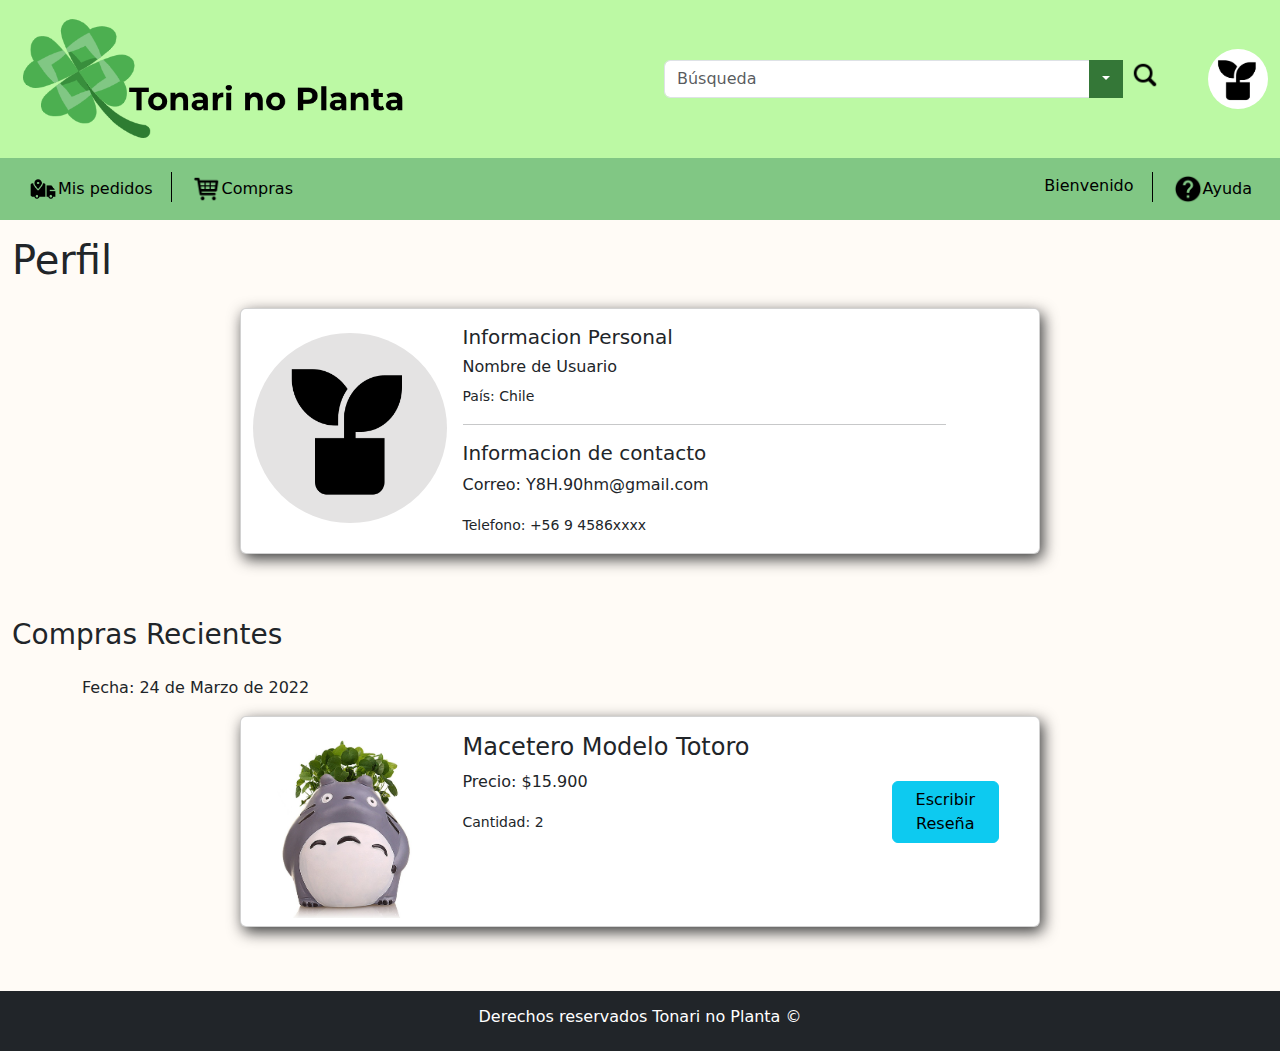
<file: perfil.html>
<!DOCTYPE html>
<html lang="en">
<head>
    <meta charset="UTF-8">
    <meta http-equiv="X-UA-Compatible" content="IE=edge">
    <meta name="viewport" content="width=device-width, initial-scale=1.0">
    <link href="https://cdn.jsdelivr.net/npm/bootstrap@5.1.3/dist/css/bootstrap.min.css" rel="stylesheet">
    <script src="https://cdn.jsdelivr.net/npm/bootstrap@5.1.3/dist/js/bootstrap.bundle.min.js"></script>
    <link rel="preconnect" href="https://fonts.googleapis.com">
    <link rel="preconnect" href="https://fonts.gstatic.com" crossorigin>
    <link href="https://fonts.googleapis.com/css2?family=Montserrat:wght@200;500&display=swap" rel="stylesheet">
    <link rel="icon" href="img/icon.png">
    <link rel="stylesheet" href="css/style.css">
    <title>Perfil</title>
</head>
<body class="d-flex flex-column min-vh-100">
  <header>
    <div class="py-3 bg-lightGreen">
        <div class="container-fluid d-grid gap-5 align-items-center" style="grid-template-columns: 3fr 3fr;">
            <div>
                <a href="Index2.html"><img src="img/logo.png" class="logo"></a>
            </div>
            <div class="d-flex align-items-center">
                    <div class="input-group">
                        <input type="text" class="form-control" placeholder="Búsqueda">
                        <button class="btn dropdown-toggle dropbtn me-2" data-bs-toggle="dropdown" type="button"></button>
                        <div class="input-group-prepend w-80 me-5">
                            <img src="img/search.png" width="30px">
                        </div>
                        <ul class="dropdown-menu">
                          <li><a class="dropdown-item" href="maceteros.html">Maceteros</a></li>
                          <li><a class="dropdown-item" href="tierraDeHojas.html">Tierra de hojas</a></li>
                          <li><a class="dropdown-item" href="flores.html">Flores</a></li>
                          <li><a class="dropdown-item" href="arbustos.html">Arbustos</a></li>
                        </ul>
                    </div>
                
                <div class="d-flex justify-content-center avatar">
                    <img src="img/userplant.png" class="dropdown-toggle" data-bs-toggle="dropdown">
                    <ul class="dropdown-menu dropprofile">
                      <li><a class="dropdown-item blanco" href="perfil.html">Perfil</a></li>
                      <li><a class="dropdown-item blanco" href="listaDeseos.html">Lista de deseos</a></li>
                      <li><a class="dropdown-item blanco" href="fundacion.html">Fundacion</a></li>
                      <li><a class="dropdown-item blanco" href="configuracion.html">Configuración</a></li>
                      <li><hr class="dropdown-divider"></li>
                      <li><a class="dropdown-item blanco" href="index.html">Cerrar sesión</a></li>
                  </ul>
                </div>
            </div>
        </div>
    </div>
</header>
<nav class="py-2 bg-darkGreen">
    <div class="container-fluid d-flex flex-wrap">
        <ul class="nav me-auto">
            <li class="nav-item">
            <a class="nav-link" href="rastreo.html"><img src="img/track.png" width="30px">Mis pedidos</a>
            </li>
            <span class="line"></span>
            <li class="nav-item">
            <a class="nav-link" href="compras.html"><img src="img/shopcart.png" width="30px">Compras</a>
            </li>
        </ul>
        <ul class="nav">
            <li class="nav-item">
            <a class="nav-link" href="perfil.html">Bienvenido</a>
            </li>
            <span class="line"></span>
            <li class="nav-item">
            <a class="nav-link" href="ayuda.html"><img src="img/help.png" width="30px">Ayuda</a>
            </li>
        </ul>
</nav>

    <!-- The Modal -->
<div class="modal" id="resena">
    <div class="modal-dialog">
      <div class="modal-content">
  
        <!-- Modal Header -->
        <div class="modal-header">
          <h4 class="modal-title">Escribir Reseña</h4>
          <button type="button" class="btn-close" data-bs-dismiss="modal"></button>
        </div>
  
        <!-- Modal body -->
        <div class="modal-body">
            <form class="text-center" action="" method="get">
                <div class="mb-3">
                    <textarea class="form-control" placeholder="¿Que opinas sobre producto?" style="height: 300px; width: 465px;"></textarea>
                  </div>
                <button type="submit" class="btn btn-success">Publicar</button>
                <button type="reset" class="btn btn-danger">Limpiar</button>
            </form>
        </div>
      </div>
    </div>
  </div>


    <!--Cuerpo-->
    <div class="container-fluid mt-3">
        <h1>Perfil</h1>
    </div>
    <div class="container mt-3 mb-5">
        <div class="row justify-content-center">
            <div class="card long-card">
                <div class="row g-0">
                  <div class="col-md-3 py-2 mt-3">
                    <img src="img/userplant.png" class="img-fluid profile" width="200px">
                  </div>
                  <div class="col-md-8">
                    <div class="card-body">
                      <h5 class="card-title">Informacion Personal</h5>
                      <h6>Nombre de Usuario</h6>
                      <p class="card-text"><small>País: Chile</small></p>
                      <hr>
                      <h5>Informacion de contacto</h5>
                      <p class="card-text">Correo:  Y8H.90hm@gmail.com</p>
                      <p class="card-text"><small> Telefono: +56 9 4586xxxx</small></p>
                    </div>
                  </div>
                </div>
              </div>
        </div>
    </div>
    <div class="container-fluid mt-3 mb-3">
      <h3>Compras Recientes</h3>
    </div>
    <div class="container mb-5">
        <div class="row justify-content-center">
            <p>Fecha: 24 de Marzo de 2022 </p>
            <div class="card mb-3 long-card">
              <div class="row g-0">
                <div class="col-md-3 py-2">
                  <img src="img/totoro.jpg" class="img-fluid" width="200px">
                </div>
                <div class="col-md-6">
                  <div class="card-body">
                    <h4 class="card-title">Macetero Modelo Totoro</h4>
                    <p class="card-text">Precio: $15.900</p>
                    <p class="card-text"><small>Cantidad: 2</small></p>
                  </div>
                </div>
                <div class="container-fluid col-md-3">
                  <div class="card-body m-p">
                    <button type="button" class="btn btn-info" data-bs-toggle="modal" data-bs-target="#resena">Escribir Reseña</button>
                  </div>
                </div>
              </div>
            </div>
        </div>
    </div>
    <footer class="bd-footer mt-auto py-3 bg-dark text-white text-center">
        <h6>Derechos reservados Tonari no Planta ©</h6>
    </footer>
</body>
</html>
</file>
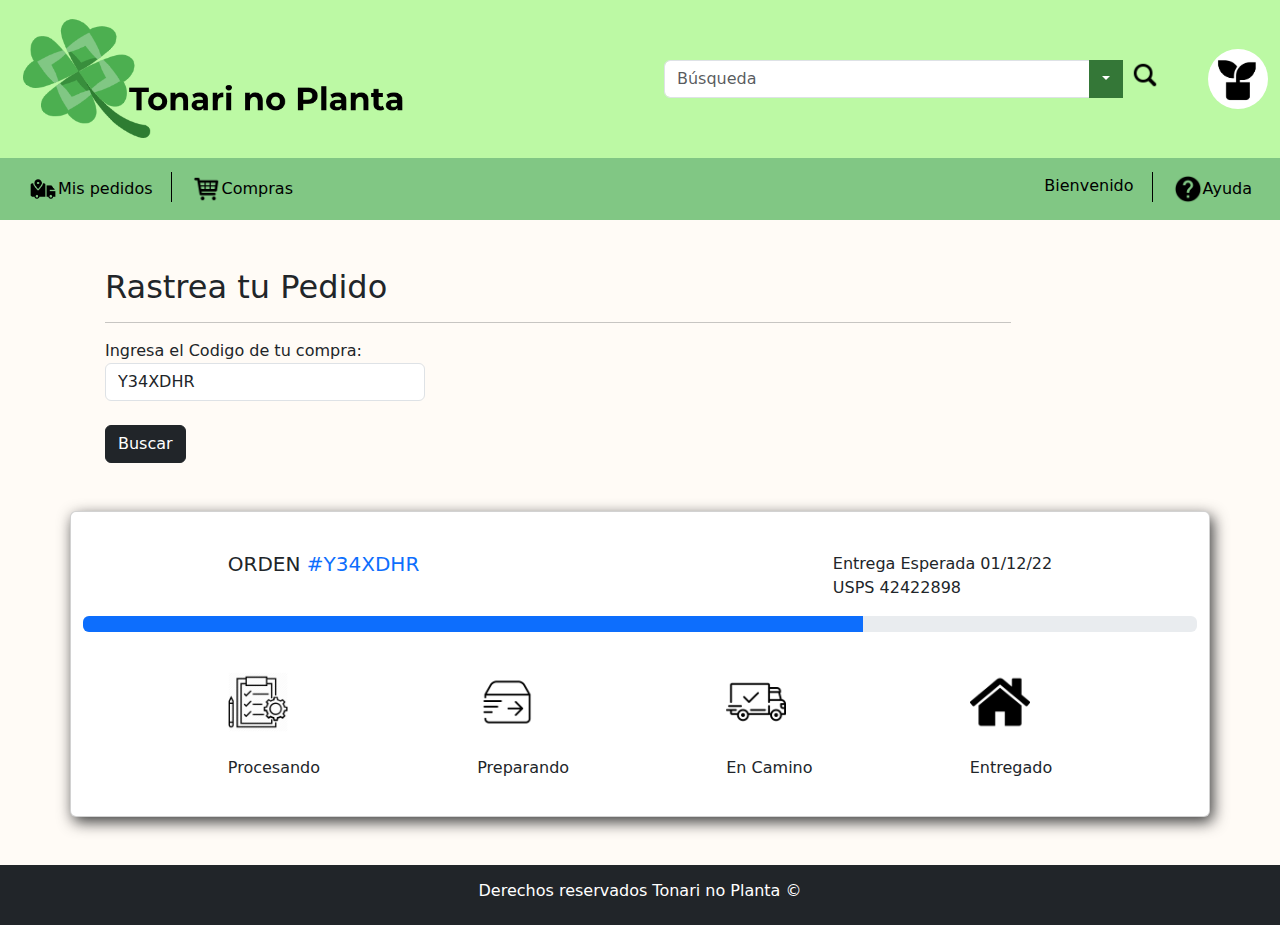
<file: rastreo.html>
<!DOCTYPE html>
<html lang="en">
<head>
    <meta charset="UTF-8">
    <meta http-equiv="X-UA-Compatible" content="IE=edge">
    <meta name="viewport" content="width=device-width, initial-scale=1.0">
    <link href="https://cdn.jsdelivr.net/npm/bootstrap@5.1.3/dist/css/bootstrap.min.css" rel="stylesheet">
    <script src="https://cdn.jsdelivr.net/npm/bootstrap@5.1.3/dist/js/bootstrap.bundle.min.js"></script>
    <link rel="preconnect" href="https://fonts.googleapis.com">
    <link rel="preconnect" href="https://fonts.gstatic.com" crossorigin>
    <link href="https://fonts.googleapis.com/css2?family=Montserrat:wght@200;500&display=swap" rel="stylesheet">
    <link rel="icon" href="img/icon.png">
    <link rel="stylesheet" href="css/style.css">
    <title>Mis pedidos</title>
</head>
<body>
    <header>
        <div class="py-3 bg-lightGreen">
            <div class="container-fluid d-grid gap-5 align-items-center" style="grid-template-columns: 3fr 3fr;">
                <div>
                    <a href="Index2.html"><img src="img/logo.png" class="logo"></a>
                </div>
                <div class="d-flex align-items-center">
                        <div class="input-group">
                            <input type="text" class="form-control" placeholder="Búsqueda">
                            <button class="btn dropdown-toggle dropbtn me-2" data-bs-toggle="dropdown" type="button"></button>
                            <div class="input-group-prepend w-80 me-5">
                                <img src="img/search.png" width="30px">
                            </div>
                            <ul class="dropdown-menu">
                              <li><a class="dropdown-item" href="maceteros.html">Maceteros</a></li>
                              <li><a class="dropdown-item" href="tierraDeHojas.html">Tierra de hojas</a></li>
                              <li><a class="dropdown-item" href="flores.html">Flores</a></li>
                              <li><a class="dropdown-item" href="arbustos.html">Arbustos</a></li>
                            </ul>
                        </div>
                    
                    <div class="d-flex justify-content-center avatar">
                        <img src="img/userplant.png" class="dropdown-toggle" data-bs-toggle="dropdown">
                        <ul class="dropdown-menu dropprofile">
                          <li><a class="dropdown-item blanco" href="perfil.html">Perfil</a></li>
                          <li><a class="dropdown-item blanco" href="listaDeseos.html">Lista de deseos</a></li>
                          <li><a class="dropdown-item blanco" href="fundacion.html">Fundacion</a></li>
                          <li><a class="dropdown-item blanco" href="configuracion.html">Configuración</a></li>
                          <li><hr class="dropdown-divider"></li>
                          <li><a class="dropdown-item blanco" href="index.html">Cerrar sesión</a></li>
                      </ul>
                    </div>
                </div>
            </div>
        </div>
    </header>
    <nav class="py-2 bg-darkGreen">
        <div class="container-fluid d-flex flex-wrap">
            <ul class="nav me-auto">
                <li class="nav-item">
                <a class="nav-link" href="rastreo.html"><img src="img/track.png" width="30px">Mis pedidos</a>
                </li>
                <span class="line"></span>
                <li class="nav-item">
                <a class="nav-link" href="compras.html"><img src="img/shopcart.png" width="30px">Compras</a>
                </li>
            </ul>
            <ul class="nav">
                <li class="nav-item">
                <a class="nav-link" href="perfil.html">Bienvenido</a>
                </li>
                <span class="line"></span>
                <li class="nav-item">
                <a class="nav-link" href="ayuda.html"><img src="img/help.png" width="30px">Ayuda</a>
                </li>
            </ul>
    </nav>
<!----------------------------------------------------------------------------------------------------------------------------->
    <div class="container row justify-content-center">
        <div class="col-sm-10 mt-5 mb-5">
            <h2>Rastrea tu Pedido</h2>
            <hr>
            <div class="form-group">
              <label for="usr">Ingresa el Codigo de tu compra:</label>
              <input type="text" class="form-control" value="Y34XDHR" id="usr"><br>
              <button type="button" class="btn btn-dark" >Buscar</button>
            </div> 
        </div>
<!----------------------------------------------------------------------------------------------------------------------------->
    </div>
    <div class="container mb-5">
        <div class="row justify-content-center">
          <div class="card grid-0">
              <div class="d-flex justify-content-between px-3 top">
                  <div>
                      <h5>ORDEN <span class="text-primary font-weight-bold">#Y34XDHR</span></h5>
                  </div>
                  <div class="text-sm-right">
                      <p class="mb-0">Entrega Esperada <span>01/12/22</span></p>
                      <p>USPS <span class="font-weight-bold">42422898</span></p>
                  </div>
              </div> <!-- Add class 'active' to progress -->
              <div class="d-flex">
                  <div class="col-12">
                    <div class="progress">
                        <div class="progress-bar" style="width:70%"></div>
                      </div>
                  </div>
              </div>
              <div class="container-fluid">
                  <div class="row justify-content-evenly">
                      <div class="d-flex justify-content-between align-items-baseline top">
                          <div class="icon-content"> 
                              <img class="icon" src="img/order.png">
                              <p class="font-weight-bold"><br>Procesando</p>
                          </div>
                          <div class="icon-content"> 
                              <img class="icon" src="img/order2.png">
                              <p class="font-weight-bold"><br>Preparando</p>
                          </div>
                          <div class="icon-content"> 
                              <img class="icon" src="img/order3.png">
                              <p class="font-weight-bold"><br>En Camino</p>
                          </div>
                          <div class="icon-content"> 
                              <img class="icon" src="img/order4.png">
                              <p class="font-weight-bold"><br>Entregado</p>
                          </div>
                      </div>
                  </div>
              </div>
          </div>
        </div>
    </div>
    <footer class="bd-footer mt-auto py-3 bg-dark text-white text-center">
        <h6>Derechos reservados Tonari no Planta ©</h6>
    </footer>
</body>
</html>
</file>
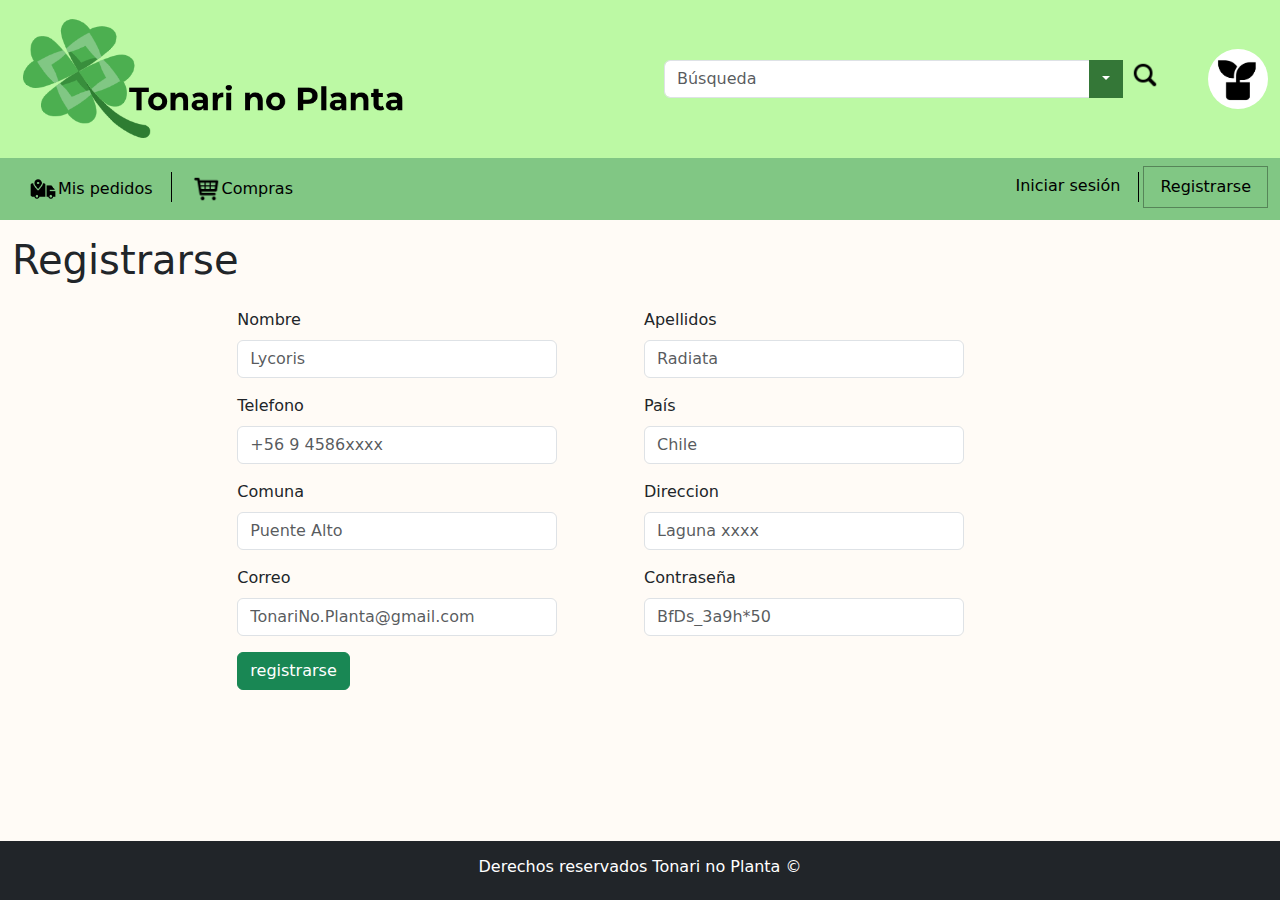
<file: registro.html>
<!DOCTYPE html>
<html lang="en">
<head>
    <meta charset="UTF-8">
    <meta http-equiv="X-UA-Compatible" content="IE=edge">
    <meta name="viewport" content="width=device-width, initial-scale=1.0">
    <link href="https://cdn.jsdelivr.net/npm/bootstrap@5.1.3/dist/css/bootstrap.min.css" rel="stylesheet">
    <script src="https://cdn.jsdelivr.net/npm/bootstrap@5.1.3/dist/js/bootstrap.bundle.min.js"></script>
    <link rel="preconnect" href="https://fonts.googleapis.com">
    <link rel="preconnect" href="https://fonts.gstatic.com" crossorigin>
    <link href="https://fonts.googleapis.com/css2?family=Montserrat:wght@200;500&display=swap" rel="stylesheet">
    <link rel="icon" href="img/icon.png">
    <link rel="stylesheet" href="css/style.css">
    <title>Registro</title>
</head>
<body class="d-flex flex-column min-vh-100">
  <header>
    <div class="py-3 bg-lightGreen">
        <div class="container-fluid d-grid gap-5 align-items-center" style="grid-template-columns: 3fr 3fr;">
            <div>
                <a href="index.html"><img src="img/logo.png" class="logo"></a>
            </div>
            <div class="d-flex align-items-center">
                    <div class="input-group">
                        <input type="text" class="form-control" placeholder="Búsqueda">
                        <button class="btn dropdown-toggle dropbtn me-2" data-bs-toggle="dropdown" type="button"></button>
                        <div class="input-group-prepend w-80 me-5">
                            <img src="img/search.png" width="30px">
                        </div>
                        <ul class="dropdown-menu" data-bs-toggle="modal" data-bs-target="#Alerta">
                          <li><a class="dropdown-item" href="#">Maceteros</a></li>
                          <li><a class="dropdown-item" href="#">Tierra de hojas</a></li>
                          <li><a class="dropdown-item" href="#">Flores</a></li>
                          <li><a class="dropdown-item" href="#">Arbustos</a></li>
                        </ul>
                    </div>
                
                <div class="d-flex justify-content-center avatar">
                    <img src="img/userplant.png">
                </div>
            </div>
        </div>
    </div>

</header>
<nav class="py-2 bg-darkGreen">
    <div class="container-fluid d-flex flex-wrap">
        <ul class="nav me-auto">
            <li class="nav-item">
            <a class="nav-link" href="#" data-bs-toggle="modal" data-bs-target="#Alerta"><img src="img/track.png" width="30px">Mis pedidos</a>
            </li>
            <span class="line"></span>
            <li class="nav-item">
            <a class="nav-link" href="#" data-bs-toggle="modal" data-bs-target="#Alerta"><img src="img/shopcart.png" width="30px">Compras</a>
            </li>
        </ul>
        <ul class="nav">
            <li class="nav-item">
            <a class="nav-link" href="#" data-bs-toggle="modal" data-bs-target="#iniciarsesion">Iniciar sesión</a>
            </li>
            <span class="line"></span>
            <li class="nav-item">
            <a class="nav-link activ" href="registro.html">Registrarse</a>
            </li>
        </ul>
</nav>   

<!--Modal-->
<div class="modal fade" id="iniciarsesion">
  <div class="modal-dialog modal-dialog-centered">
    <div class="modal-content">
      <div class="modal-header" style="background-color: rgb(255, 225, 190);">
        <h5 class="modal-title">Iniciar Sesión</h5>
        <button type="button" class="btn-close" data-bs-dismiss="modal" aria-label="Close"></button>
      </div>
      <div class="modal-body" style="background-color: rgb(255, 245, 234); text-align: center;">
        <div>
          <label for="">Ingrese su nombre de usuario / Correo electronico</label>
        </div>
        <div>
          <input type="text" style="margin-top: 5px;">
        </div>
        <div>
          <label for="" style="margin-top: 15px;">Ingrese su contraseña</label>
        </div>
        <div>
          <input type="password" style="margin-top: 5px; margin-bottom: 15px;">
        </div>
        <div>
          <a href="#" data-bs-target="#olvidecontraseña" data-bs-toggle="modal" data-bs-dismiss="modal">Olvide mi contraseña</a>
        </div>
        <div>
          <a href="Index2.html"><button class="btn btn-primary mt-3" data-bs-dismiss="modal">Iniciar Sesión</button></a>
        </div>
      </div>
    </div>
  </div>
</div>

<div class="modal fade" id="olvidecontraseña">
  <div class="modal-dialog modal-dialog-centered">
    <div class="modal-content">
      <div class="modal-header" style="background-color: rgb(255, 225, 190);">
        <h5 class="modal-title">Restaurar contraseña</h5>
        <button type="button" class="btn-close" data-bs-dismiss="modal" aria-label="Close"></button>
      </div>
      <div class="modal-body" style="background-color: rgb(255, 245, 234); text-align: center;">
        <div>
          <label for="">Ingrese su correo electronico</label> 
        </div>
        <div>
            <input type="text" style="margin-top: 10px; margin-bottom: 25px; height: 40px;">
            <button class="btn btn-primary" data-bs-target="#recuperar" data-bs-toggle="modal" data-bs-dismiss="modal" style="height: 40px; margin-bottom: 5px;">Enviar Instrucciones</button>
          </div>
          <div>
            <button class="btn btn-primary mt-3" data-bs-target="#iniciarsesion" data-bs-toggle="modal" data-bs-dismiss="modal">Volver a Inicio Sesión</button>
          </div>
      </div>
    </div>
  </div>
</div>

<div class="modal fade" id="recuperar">
  <div class="modal-dialog modal-dialog-centered">
    <div class="modal-content">
      <div class="modal-body" style="background-color: rgb(255, 245, 234); text-align: center;">
        <h4>Se envio un email a su correo electronico con instrucciones para recuperar su contraseña</h4>
        <button class="btn btn-primary mt-3" data-bs-target="#iniciarsesion" data-bs-toggle="modal" data-bs-dismiss="modal">Volver a Inicio Sesión</button>
      </div>
    </div>
  </div>
</div>

  <!-- The Modal -->
  <div class="modal" id="Alerta">
    <div class="modal-dialog">
      <div class="alert">
        <div class="alert alert-info alert-dismissible text-center">
          <button type="button" class="btn-close" data-bs-dismiss="alert"></button>
          <h5>Necesita <strong>Iniciar sesion</strong> para utilizar esta sesión</h5>
        </div>
      </div>
    </div>
  </div>

    <!--Cuerpo-->
    <div class="container-fluid mt-3 mb-3">
      <div>
        <h1>Registrarse</h1>
      </div>
    </div>
    <div class="container-fluid">
      <div class="row justify-content-center">
        <div class="col-sm-8 px-6">
          <form action="Index2.html" method="get">
            <div class="container">
              <div class="row g-2 mb-3">
                  <div class="col-md">
                    <div class="form">
                      <label for="txtNombre" class="form-label">Nombre</label>
                      <input type="text" class="form-control" id="txtNombre" placeholder="Lycoris">
                    </div>
                  </div>
                  <div class="col-md">
                      <div class="form">
                      <label for="txtApellido" class="form-label">Apellidos</label>
                        <input type="text" class="form-control" id="txtApellido" placeholder="Radiata">
                      </div>
                    </div>
                </div>
                <div class="row g-2 mb-3">
                  <div class="col-md">
                    <div class="form">
                      <label for="txtTelefono" class="form-label">Telefono</label>
                      <input type="tel" class="form-control" id="txtTelefono" placeholder="+56 9 4586xxxx">
                    </div>
                  </div>
                  <div class="col-md">
                      <div class="form">
                        <label for="txtPais" class="form-label">País</label>
                        <input type="text" class="form-control" id="txtPais" placeholder="Chile">
                      </div>
                    </div>
                </div>
                <div class="row g-2 mb-3">
                  <div class="col-md">
                    <div class="form">
                      <label for="txtComuna" class="form-label">Comuna</label>
                      <input type="text" class="form-control" id="txtComuna" placeholder="Puente Alto">
                    </div>
                  </div>
                  <div class="col-md">
                      <div class="form">
                        <label for="txtDireccion" class="form-label">Direccion</label>
                        <input type="text" class="form-control" id="txtDireccion" placeholder="Laguna xxxx">
                      </div>
                    </div>
                </div>
                <div class="row g-2 mb-3">
                  <div class="col-md">
                    <div class="form">
                      <label for="txtCorreo" class="form-label">Correo</label>
                      <input type="email" class="form-control" id="txtCorreo" placeholder="TonariNo.Planta@gmail.com">
                    </div>
                  </div>
                  <div class="col-md">
                      <div class="form">
                        <label for="txtPass" class="form-label">Contraseña</label>
                        <input type="password" class="form-control" id="txtPass" placeholder="BfDs_3a9h*50">
                      </div>
                    </div>
                </div>
                <button class="btn btn-success mb-3">registrarse</button>
          </div>
          </form>
        </div>
      </div>
    </div>
    <footer class="bd-footer mt-auto py-3 bg-dark text-white text-center">
        <h6>Derechos reservados Tonari no Planta ©</h6>
    </footer>
</body>
</html>
</file>
<file: css/style.css>
html{
    font-family: 'Montserrat', sans-serif;
}
body{
    background-color: rgb(255, 251, 246);
}

.bg-lightGreen{
    background-color: rgb(188, 249, 164);
}

.bg-darkGreen{
    background-color: rgb(129, 199, 132);
}

.btn-transparent{
    background-color: rgba(255, 255, 255, 0);
}

li{
    list-style: none;
}

.nav-item a{
    color: black;
    text-decoration: none;
}

.nav-item a:hover{
    color: rgb(38, 113, 253);
    text-decoration: underline;
}

.flexing{
    display: flex;
    justify-content: center;
    flex-direction: row;
}

.line{
    border-right: 1px solid black;
    height: 30px;
    margin-top: 8px;
    margin: 6px 4px 0px 2px;
    padding: 0;
}

.avatar{ 
    width: 60px;
    height: 60px;
    border-radius: 50%;
    background-color: white;
}

@media(max-width:700px){
    .avatar{ 
        width: 45px;
        height: 45px;
        border-radius: 50%;
        background-color: white;
    }
}

.form-control{
    width: 20rem;
}

.dropbtn{
    border-radius: 3px;
    background-color: rgb(52, 119, 55);
    color: white;
}

@media(max-width:700px){
    .dropbtn{
        width: 20px;
        border-radius: 3px;
        background-color: rgb(52, 119, 55);
        color: white;
        padding: 2px;
    }
}

.dropprofile{
    background-color: rgb(52, 119, 55);
}

.blanco{
    color: white;
}

.dropdown-divider{
    color: white;
}

.card-cont{
    display: flex;
    padding: 2rem;
    justify-content: center;
    margin: 2rem 0 3rem 0;
}

.card{
    box-shadow: 3px 5px 15px rgb(58, 58, 58);
}

.card:hover{
    cursor: pointer;
}

.banner{
    background-color: rgb(188, 224, 253);
    box-shadow: 5px 5px  rgb(58, 58, 58);
}

.activo{
    background-color: rgb(187, 212, 188);
    color: black;
}

.logo{
    width: 400px;
}
@media(max-width:700px){
    .logo{
        width: 180px;
    }
}

.m-p{
    margin: 3rem 0 15px 30px ;
}

@media(max-width:700px){
    .m-p{
        margin: 1rem 0 1rem 0;
    }
}

.long-card{
    max-width: 800px;
}
@media(max-width:700px){
    .long-card{
        max-width: 300px;
        text-align: center;
    }
}

.profile{
    width: 200px;
    height: 190px;
    border-radius: 50%;
    background-color: rgb(228, 227, 227);
}

.activ{
    border: 1px solid rgba(0, 0, 0, 0.33);
    background-size: cover;
}

table {
    font-family: arial, sans-serif;
    border-collapse: collapse;
    width: 100%;
  }
  
  td, th {
    border: 1px;
    text-align: left;
    padding: 8px;
  }

.city {
  background-color: tomato;
  color: white;
  border: 2px solid black;
  margin: 20px;
  padding: 20px;
}


.card2 {
    z-index: 0;
    background-color: #ECEFF1;
    padding: 20px;
    margin-top: 90px;
    margin-bottom: 90px;
    border-radius: 10px
}

.top {
    padding-top: 40px;
    padding-left: 13% !important;
    padding-right: 13% !important
}

.icon {
    width: 60px;
    height: 60px;
    margin-right: 15px;
}
@media screen and (max-width: 750px) {
    .icon {
        width: 40px;
        height: 40px;
       justify-content: space-evenly;
    }
}

.icon-content {
    padding-bottom: 20px;
}

@media screen and (max-width: 750px) {
    .icon-content {
        width: 50%;
    }
}
</file>
